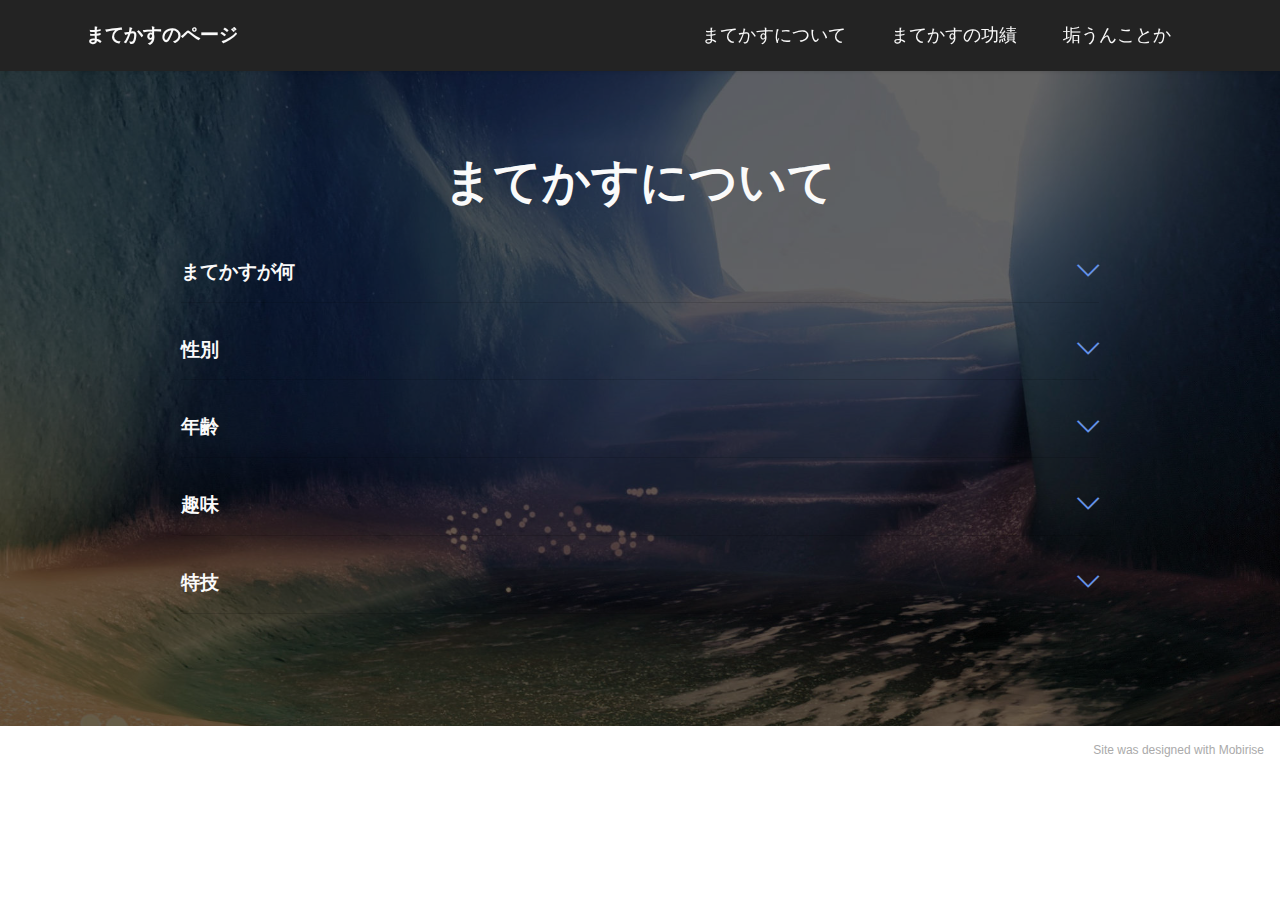
<file: page1.html>
<!DOCTYPE html>
<html  >
<head>
  <!-- Site made with Mobirise Website Builder v5.3.9, https://mobirise.com -->
  <meta charset="UTF-8">
  <meta http-equiv="X-UA-Compatible" content="IE=edge">
  <meta name="generator" content="Mobirise v5.3.9, mobirise.com">
  <meta name="viewport" content="width=device-width, initial-scale=1, minimum-scale=1">
  <link rel="shortcut icon" href="assets/images/mc30c2tdrlqi7ah02cju2v2d1kouiyvt-0-3-128x128-1.png" type="image/x-icon">
  <meta name="description" content="">
  
  
  <title>まてかすについて</title>
  <link rel="stylesheet" href="assets/web/assets/mobirise-icons2/mobirise2.css">
  <link rel="stylesheet" href="assets/web/assets/mobirise-icons/mobirise-icons.css">
  <link rel="stylesheet" href="assets/tether/tether.min.css">
  <link rel="stylesheet" href="assets/bootstrap/css/bootstrap.min.css">
  <link rel="stylesheet" href="assets/bootstrap/css/bootstrap-grid.min.css">
  <link rel="stylesheet" href="assets/bootstrap/css/bootstrap-reboot.min.css">
  <link rel="stylesheet" href="assets/dropdown/css/style.css">
  <link rel="stylesheet" href="assets/socicon/css/styles.css">
  <link rel="stylesheet" href="assets/theme/css/style.css">
  <link rel="preload" href="https://fonts.googleapis.com/css?family=Jost:100,200,300,400,500,600,700,800,900,100i,200i,300i,400i,500i,600i,700i,800i,900i&display=swap" as="style" onload="this.onload=null;this.rel='stylesheet'">
  <noscript><link rel="stylesheet" href="https://fonts.googleapis.com/css?family=Jost:100,200,300,400,500,600,700,800,900,100i,200i,300i,400i,500i,600i,700i,800i,900i&display=swap"></noscript>
  <link rel="preload" as="style" href="assets/mobirise/css/mbr-additional.css"><link rel="stylesheet" href="assets/mobirise/css/mbr-additional.css" type="text/css">
  
  
  
  
</head>
<body>
  
  <section class="menu menu1 cid-szR1fHLzkd" once="menu" id="menu1-r">
    

    <nav class="navbar navbar-dropdown navbar-fixed-top navbar-expand-lg">
        <div class="container">
            <div class="navbar-brand">
                
                <span class="navbar-caption-wrap"><a class="navbar-caption text-white display-7" href="index.html">まてかすのページ</a></span>
            </div>
            <button class="navbar-toggler" type="button" data-toggle="collapse" data-target="#navbarSupportedContent" aria-controls="navbarNavAltMarkup" aria-expanded="false" aria-label="Toggle navigation">
                <div class="hamburger">
                    <span></span>
                    <span></span>
                    <span></span>
                    <span></span>
                </div>
            </button>
            <div class="collapse navbar-collapse" id="navbarSupportedContent">
                <ul class="navbar-nav nav-dropdown nav-right" data-app-modern-menu="true"><li class="nav-item"><a class="nav-link link text-white text-primary display-4" href="page1.html" aria-expanded="false">まてかすについて</a></li>
                    <li class="nav-item"><a class="nav-link link text-white text-primary display-4" href="page2.html">まてかすの功績</a></li>
                    <li class="nav-item"><a class="nav-link link text-white text-primary display-4" href="page3.html">垢うんことか</a>
                    </li></ul>
                
                
            </div>
        </div>
    </nav>
</section>

<section class="content17 cid-szR5ohIgym" id="content17-v">

    

    <div class="mbr-overlay" style="opacity: 0.6; background-color: rgb(0, 0, 0);">
    </div>
    
    <div class="container">
        
            <div class="row justify-content-center">
                <div class="col-12 col-md-10">
                    <div class="section-head align-center mb-4">
                        <h3 class="mbr-section-title mb-0 mbr-fonts-style display-2">
                            <strong>まてかすについて</strong></h3>
                        
                    </div>
                    
                    <div id="bootstrap-toggle" class="toggle-panel accordionStyles tab-content">
                        <div class="card mb-3">
                            <div class="card-header" role="tab" id="headingOne">
                                <a role="button" class="collapsed panel-title text-black" data-toggle="collapse" data-core="" href="#collapse1_6" aria-expanded="false" aria-controls="collapse1">
                                    <h6 class="panel-title-edit mbr-fonts-style mb-0 display-7"><strong>まてかすが何</strong></h6>
                                    <span class="sign mbr-iconfont mbri-arrow-down"></span>
                                </a>
                            </div>
                            <div id="collapse1_6" class="panel-collapse noScroll collapse" role="tabpanel" aria-labelledby="headingOne">
                                <div class="panel-body">
                                    <p class="mbr-fonts-style panel-text display-7">正式名称は「まてちゃん」です<br>カスすぎるため「まてかす」を自称しています</p>
                                </div>
                            </div>
                        </div>
                        <div class="card mb-3">
                            <div class="card-header" role="tab" id="headingTwo">
                                <a role="button" class="collapsed panel-title text-black" data-toggle="collapse" data-core="" href="#collapse2_6" aria-expanded="false" aria-controls="collapse2">
                                    <h6 class="panel-title-edit mbr-fonts-style mb-0 display-7"><strong>性別</strong></h6>
                                    <span class="sign mbr-iconfont mbri-arrow-down"></span>
                                </a>

                            </div>
                            <div id="collapse2_6" class="panel-collapse noScroll collapse" role="tabpanel" aria-labelledby="headingTwo">
                                <div class="panel-body">
                                    <p class="mbr-fonts-style panel-text display-7">おんなのこ</p>
                                </div>
                            </div>
                        </div>
                        <div class="card mb-3">
                            <div class="card-header" role="tab" id="headingThree">
                                <a role="button" class="collapsed panel-title text-black" data-toggle="collapse" data-core="" href="#collapse3_6" aria-expanded="false" aria-controls="collapse3">
                                    <h6 class="panel-title-edit mbr-fonts-style mb-0 display-7"><strong>年齢</strong></h6>
                                    <span class="sign mbr-iconfont mbri-arrow-down"></span>
                                </a>
                            </div>
                            <div id="collapse3_6" class="panel-collapse noScroll collapse" role="tabpanel" aria-labelledby="headingThree">
                                <div class="panel-body">
                                    <p class="mbr-fonts-style panel-text display-7">不詳</p>
                                </div>
                            </div>
                        </div>
                        <div class="card mb-3">
                            <div class="card-header" role="tab" id="headingThree">
                                <a role="button" class="collapsed panel-title text-black" data-toggle="collapse" data-core="" href="#collapse4_6" aria-expanded="false" aria-controls="collapse4">
                                    <h6 class="panel-title-edit mbr-fonts-style mb-0 display-7"><strong>趣味</strong></h6>
                                    <span class="sign mbr-iconfont mbri-arrow-down"></span>
                                </a>
                            </div>
                            <div id="collapse4_6" class="panel-collapse noScroll collapse" role="tabpanel" aria-labelledby="headingThree">
                                <div class="panel-body">
                                    <p class="mbr-fonts-style panel-text display-7">ゲーム機の改造<br>Androidスマホのroot化<br>ちょっとした作編曲<br>詩作</p>
                                </div>
                            </div>
                        </div>
                        <div class="card mb-3">
                            <div class="card-header" role="tab" id="headingThree">
                                <a role="button" class="collapsed panel-title text-black" data-toggle="collapse" data-core="" href="#collapse5_6" aria-expanded="false" aria-controls="collapse5">
                                   <h6 class="panel-title-edit mbr-fonts-style mb-0 display-7"><strong>特技</strong></h6>
                                        <span class="mbr-iconfont mobi-mbri-arrow-down mobi-mbri"></span>
                                </a>
                            </div>
                            <div id="collapse5_6" class="panel-collapse noScroll collapse" role="tabpanel" aria-labelledby="headingThree">
                                <div class="panel-body">
                                    <p class="mbr-fonts-style panel-text display-7">
                                       特に無い<br>楽器（コントラバス，エレキベース）を少しだけ</p>
                                </div>
                            </div>
                        </div>
                        
                    </div>
                </div>
            </div>
        </div>
</section><section style="background-color: #fff; font-family: -apple-system, BlinkMacSystemFont, 'Segoe UI', 'Roboto', 'Helvetica Neue', Arial, sans-serif; color:#aaa; font-size:12px; padding: 0; align-items: center; display: flex;"><a href="https://mobirise.site/d" style="flex: 1 1; height: 3rem; padding-left: 1rem;"></a><p style="flex: 0 0 auto; margin:0; padding-right:1rem;">Site <a href="https://mobirise.site/f" style="color:#aaa;">was designed</a> with Mobirise</p></section><script src="assets/web/assets/jquery/jquery.min.js"></script>  <script src="assets/popper/popper.min.js"></script>  <script src="assets/tether/tether.min.js"></script>  <script src="assets/bootstrap/js/bootstrap.min.js"></script>  <script src="assets/smoothscroll/smooth-scroll.js"></script>  <script src="assets/dropdown/js/nav-dropdown.js"></script>  <script src="assets/dropdown/js/navbar-dropdown.js"></script>  <script src="assets/touchswipe/jquery.touch-swipe.min.js"></script>  <script src="assets/mbr-switch-arrow/mbr-switch-arrow.js"></script>  <script src="assets/theme/js/script.js"></script>  
  
  
</body>
</html>
</file>
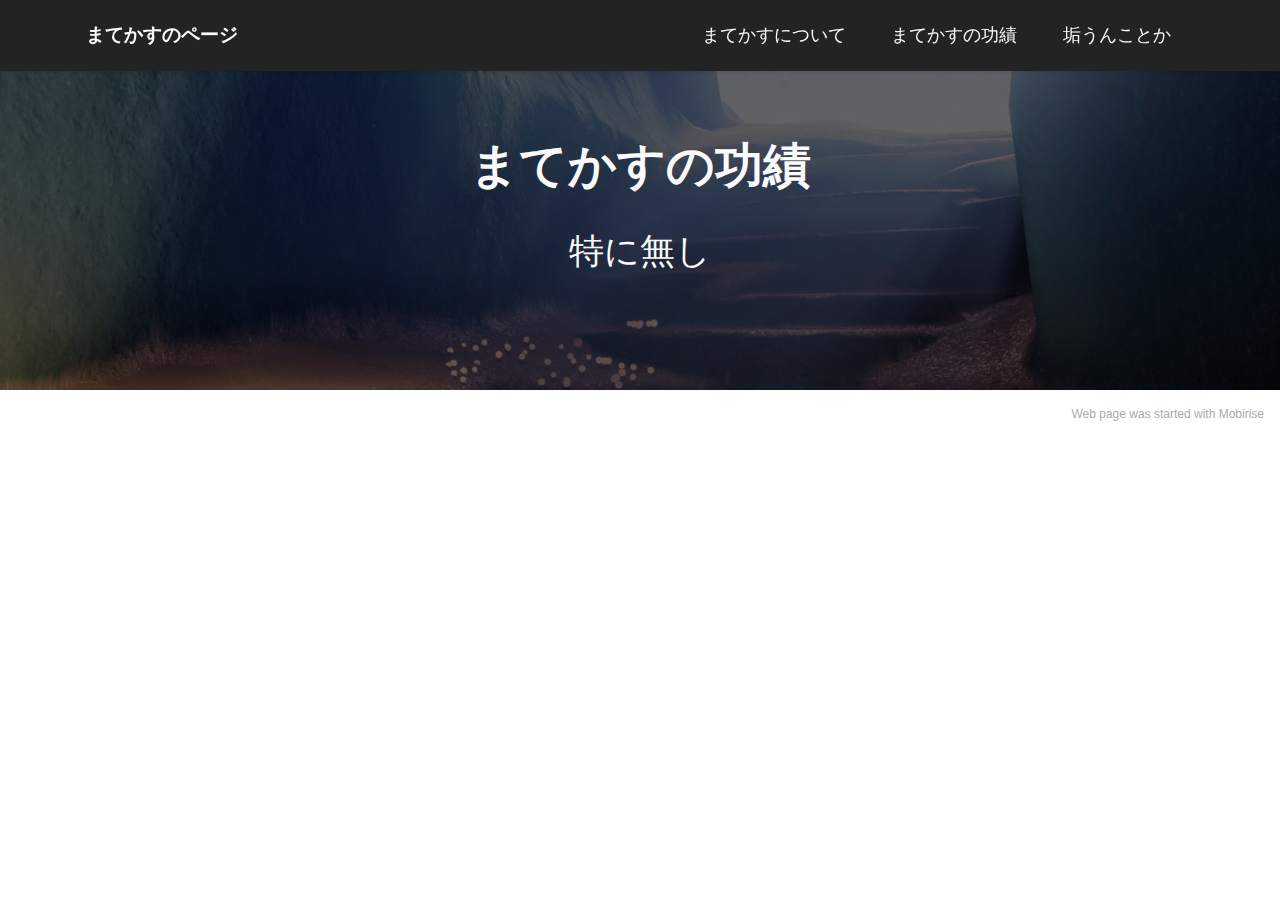
<file: page2.html>
<!DOCTYPE html>
<html  >
<head>
  <!-- Site made with Mobirise Website Builder v5.3.9, https://mobirise.com -->
  <meta charset="UTF-8">
  <meta http-equiv="X-UA-Compatible" content="IE=edge">
  <meta name="generator" content="Mobirise v5.3.9, mobirise.com">
  <meta name="viewport" content="width=device-width, initial-scale=1, minimum-scale=1">
  <link rel="shortcut icon" href="assets/images/mc30c2tdrlqi7ah02cju2v2d1kouiyvt-0-3-128x128-1.png" type="image/x-icon">
  <meta name="description" content="">
  
  
  <title>まてかすの功績</title>
  <link rel="stylesheet" href="assets/tether/tether.min.css">
  <link rel="stylesheet" href="assets/bootstrap/css/bootstrap.min.css">
  <link rel="stylesheet" href="assets/bootstrap/css/bootstrap-grid.min.css">
  <link rel="stylesheet" href="assets/bootstrap/css/bootstrap-reboot.min.css">
  <link rel="stylesheet" href="assets/dropdown/css/style.css">
  <link rel="stylesheet" href="assets/socicon/css/styles.css">
  <link rel="stylesheet" href="assets/theme/css/style.css">
  <link rel="preload" href="https://fonts.googleapis.com/css?family=Jost:100,200,300,400,500,600,700,800,900,100i,200i,300i,400i,500i,600i,700i,800i,900i&display=swap" as="style" onload="this.onload=null;this.rel='stylesheet'">
  <noscript><link rel="stylesheet" href="https://fonts.googleapis.com/css?family=Jost:100,200,300,400,500,600,700,800,900,100i,200i,300i,400i,500i,600i,700i,800i,900i&display=swap"></noscript>
  <link rel="preload" as="style" href="assets/mobirise/css/mbr-additional.css"><link rel="stylesheet" href="assets/mobirise/css/mbr-additional.css" type="text/css">
  
  
  
  
</head>
<body>
  
  <section class="menu menu1 cid-szR1fHLzkd" once="menu" id="menu1-t">
    

    <nav class="navbar navbar-dropdown navbar-fixed-top navbar-expand-lg">
        <div class="container">
            <div class="navbar-brand">
                
                <span class="navbar-caption-wrap"><a class="navbar-caption text-white display-7" href="index.html">まてかすのページ</a></span>
            </div>
            <button class="navbar-toggler" type="button" data-toggle="collapse" data-target="#navbarSupportedContent" aria-controls="navbarNavAltMarkup" aria-expanded="false" aria-label="Toggle navigation">
                <div class="hamburger">
                    <span></span>
                    <span></span>
                    <span></span>
                    <span></span>
                </div>
            </button>
            <div class="collapse navbar-collapse" id="navbarSupportedContent">
                <ul class="navbar-nav nav-dropdown nav-right" data-app-modern-menu="true"><li class="nav-item"><a class="nav-link link text-white text-primary display-4" href="page1.html" aria-expanded="false">まてかすについて</a></li>
                    <li class="nav-item"><a class="nav-link link text-white text-primary display-4" href="page2.html">まてかすの功績</a></li>
                    <li class="nav-item"><a class="nav-link link text-white text-primary display-4" href="page3.html">垢うんことか</a>
                    </li></ul>
                
                
            </div>
        </div>
    </nav>
</section>

<section class="content4 cid-szRc27V6pP" id="content4-10">
    
    <div class="mbr-overlay" style="opacity: 0.6; background-color: rgb(0, 0, 0);">
    </div>
    <div class="container">
        <div class="row justify-content-center">
            <div class="title col-md-12 col-lg-10">
                <h3 class="mbr-section-title mbr-fonts-style align-center mb-4 display-2">
                    <strong>まてかすの功績</strong></h3>
                <h4 class="mbr-section-subtitle align-center mbr-fonts-style mb-4 display-5">特に無し</h4>
                
            </div>
        </div>
    </div>
</section><section style="background-color: #fff; font-family: -apple-system, BlinkMacSystemFont, 'Segoe UI', 'Roboto', 'Helvetica Neue', Arial, sans-serif; color:#aaa; font-size:12px; padding: 0; align-items: center; display: flex;"><a href="https://mobirise.site/p" style="flex: 1 1; height: 3rem; padding-left: 1rem;"></a><p style="flex: 0 0 auto; margin:0; padding-right:1rem;">Web page <a href="https://mobirise.site/f" style="color:#aaa;">was started</a> with Mobirise</p></section><script src="assets/web/assets/jquery/jquery.min.js"></script>  <script src="assets/popper/popper.min.js"></script>  <script src="assets/tether/tether.min.js"></script>  <script src="assets/bootstrap/js/bootstrap.min.js"></script>  <script src="assets/smoothscroll/smooth-scroll.js"></script>  <script src="assets/dropdown/js/nav-dropdown.js"></script>  <script src="assets/dropdown/js/navbar-dropdown.js"></script>  <script src="assets/touchswipe/jquery.touch-swipe.min.js"></script>  <script src="assets/theme/js/script.js"></script>  
  
  
</body>
</html>
</file>
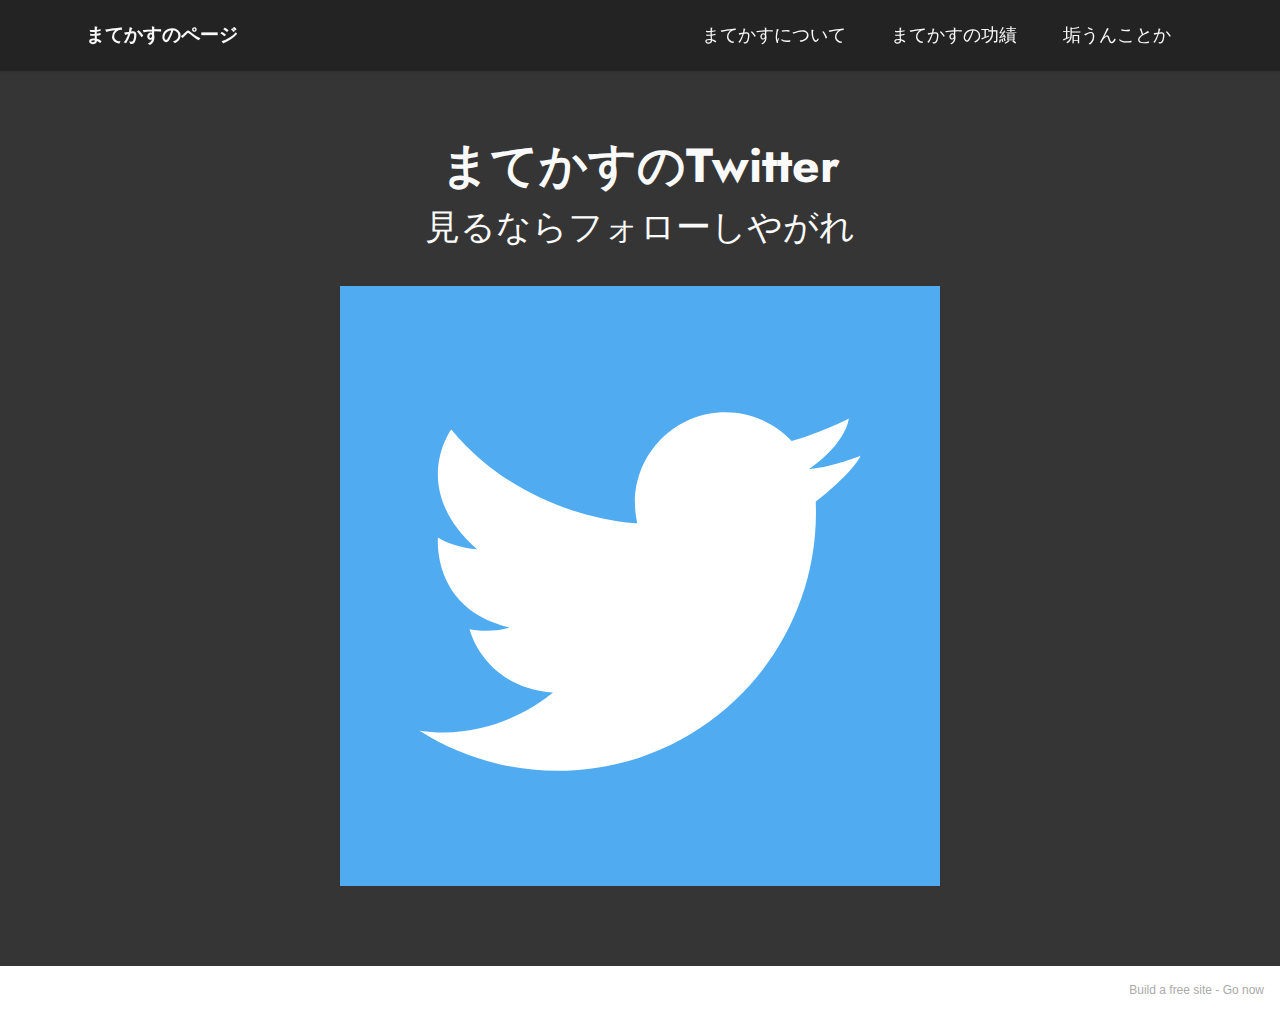
<file: page3.html>
<!DOCTYPE html>
<html  >
<head>
  <!-- Site made with Mobirise Website Builder v5.3.9, https://mobirise.com -->
  <meta charset="UTF-8">
  <meta http-equiv="X-UA-Compatible" content="IE=edge">
  <meta name="generator" content="Mobirise v5.3.9, mobirise.com">
  <meta name="viewport" content="width=device-width, initial-scale=1, minimum-scale=1">
  <link rel="shortcut icon" href="assets/images/mc30c2tdrlqi7ah02cju2v2d1kouiyvt-0-3-128x128-1.png" type="image/x-icon">
  <meta name="description" content="">
  
  
  <title>垢うんことか</title>
  <link rel="stylesheet" href="assets/tether/tether.min.css">
  <link rel="stylesheet" href="assets/bootstrap/css/bootstrap.min.css">
  <link rel="stylesheet" href="assets/bootstrap/css/bootstrap-grid.min.css">
  <link rel="stylesheet" href="assets/bootstrap/css/bootstrap-reboot.min.css">
  <link rel="stylesheet" href="assets/dropdown/css/style.css">
  <link rel="stylesheet" href="assets/socicon/css/styles.css">
  <link rel="stylesheet" href="assets/theme/css/style.css">
  <link rel="preload" href="https://fonts.googleapis.com/css?family=Jost:100,200,300,400,500,600,700,800,900,100i,200i,300i,400i,500i,600i,700i,800i,900i&display=swap" as="style" onload="this.onload=null;this.rel='stylesheet'">
  <noscript><link rel="stylesheet" href="https://fonts.googleapis.com/css?family=Jost:100,200,300,400,500,600,700,800,900,100i,200i,300i,400i,500i,600i,700i,800i,900i&display=swap"></noscript>
  <link rel="preload" as="style" href="assets/mobirise/css/mbr-additional.css"><link rel="stylesheet" href="assets/mobirise/css/mbr-additional.css" type="text/css">
  
  
  
  
</head>
<body>
  
  <section class="menu menu1 cid-szR1fHLzkd" once="menu" id="menu1-u">
    

    <nav class="navbar navbar-dropdown navbar-fixed-top navbar-expand-lg">
        <div class="container">
            <div class="navbar-brand">
                
                <span class="navbar-caption-wrap"><a class="navbar-caption text-white display-7" href="index.html">まてかすのページ</a></span>
            </div>
            <button class="navbar-toggler" type="button" data-toggle="collapse" data-target="#navbarSupportedContent" aria-controls="navbarNavAltMarkup" aria-expanded="false" aria-label="Toggle navigation">
                <div class="hamburger">
                    <span></span>
                    <span></span>
                    <span></span>
                    <span></span>
                </div>
            </button>
            <div class="collapse navbar-collapse" id="navbarSupportedContent">
                <ul class="navbar-nav nav-dropdown nav-right" data-app-modern-menu="true"><li class="nav-item"><a class="nav-link link text-white text-primary display-4" href="page1.html" aria-expanded="false">まてかすについて</a></li>
                    <li class="nav-item"><a class="nav-link link text-white text-primary display-4" href="page2.html">まてかすの功績</a></li>
                    <li class="nav-item"><a class="nav-link link text-white text-primary display-4" href="page3.html">垢うんことか</a>
                    </li></ul>
                
                
            </div>
        </div>
    </nav>
</section>

<section class="twitter cid-szRcvgu7xD" id="twitter-m5-12">
    
    <div class="container">
        <div class="mbr-section-head">
            <h4 class="mbr-section-title mbr-fonts-style align-center mb-0 display-2"><strong>まてかすのTwitter</strong></h4>
            <h5 class="mbr-section-subtitle mbr-fonts-style align-center mb-0 mt-2 display-5">見るならフォローしやがれ</h5>
            
        </div>
        <div class="row justify-content-center mt-4">
            <div class="col-12 col-lg-8">
                <div class="twitter-wrapper">
                    <a class="twitter-timeline" data-height="600" href="https://twitter.com/matebookerm3?ref_src=twsrc%5Etfw">Tweets by
                        }</a>
                </div>
            </div>
        </div>
    </div>
</section><section style="background-color: #fff; font-family: -apple-system, BlinkMacSystemFont, 'Segoe UI', 'Roboto', 'Helvetica Neue', Arial, sans-serif; color:#aaa; font-size:12px; padding: 0; align-items: center; display: flex;"><a href="https://mobirise.site/y" style="flex: 1 1; height: 3rem; padding-left: 1rem;"></a><p style="flex: 0 0 auto; margin:0; padding-right:1rem;">Build a free site - <a href="https://mobirise.site/w" style="color:#aaa;">Go now</a></p></section><script src="assets/web/assets/jquery/jquery.min.js"></script>  <script src="assets/popper/popper.min.js"></script>  <script src="assets/tether/tether.min.js"></script>  <script src="assets/bootstrap/js/bootstrap.min.js"></script>  <script src="assets/smoothscroll/smooth-scroll.js"></script>  <script src="assets/dropdown/js/nav-dropdown.js"></script>  <script src="assets/dropdown/js/navbar-dropdown.js"></script>  <script src="assets/touchswipe/jquery.touch-swipe.min.js"></script>  <script src="https://platform.twitter.com/widgets.js"></script>  <script src="assets/reloader/script.js"></script>  <script src="assets/theme/js/script.js"></script>  
  
  
</body>
</html>
</file>
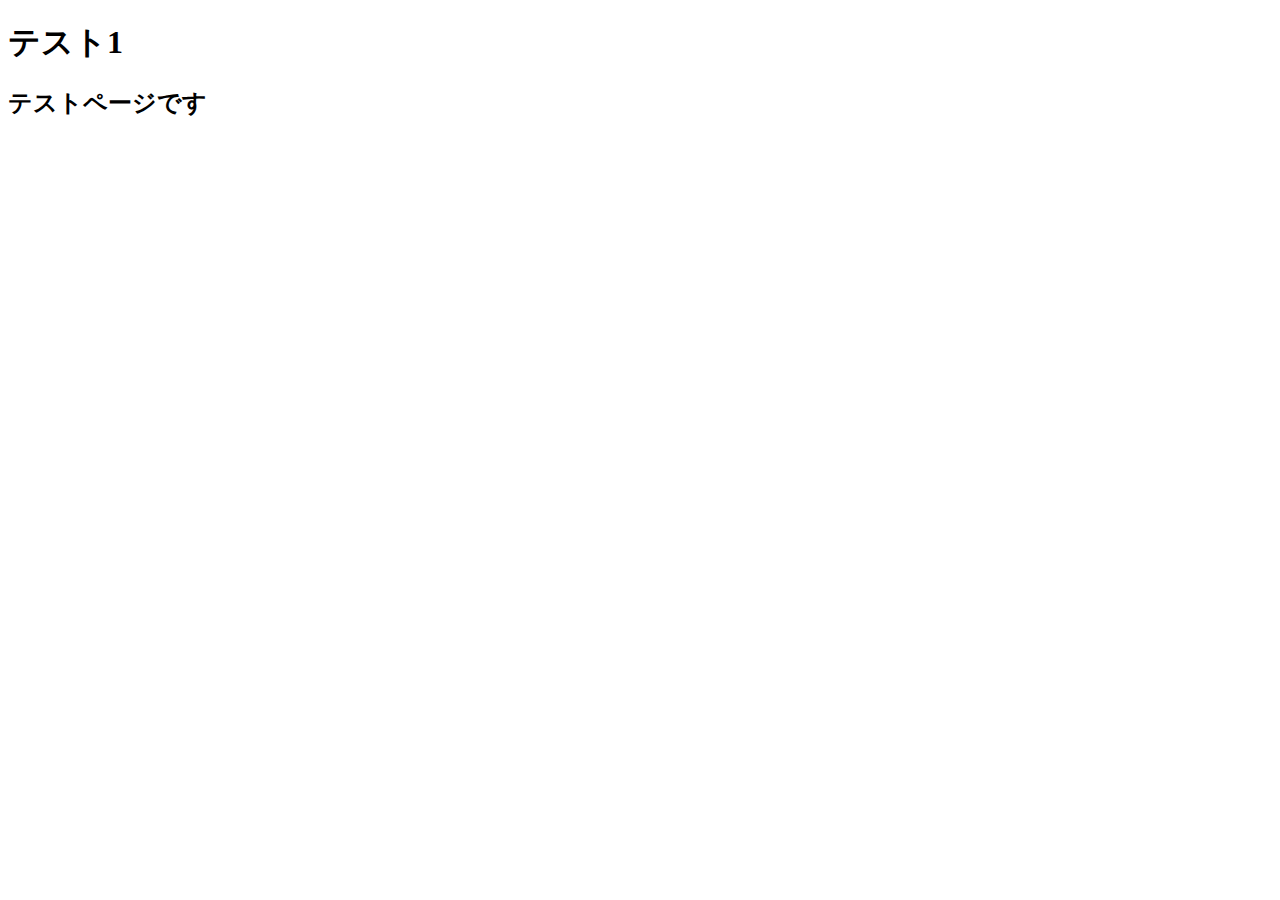
<file: test1.html>
<!DOCTYPE html>
<html>
    <head>
        <meta charset="utf-8" name="viewport" content="width=device-width,initial-scale=1">
        <title>テスト1</title>
    </head>
    <body>
        <h1>テスト1</h1>
        <h2>テストページです</h2>
    </body>
</html>
</file>
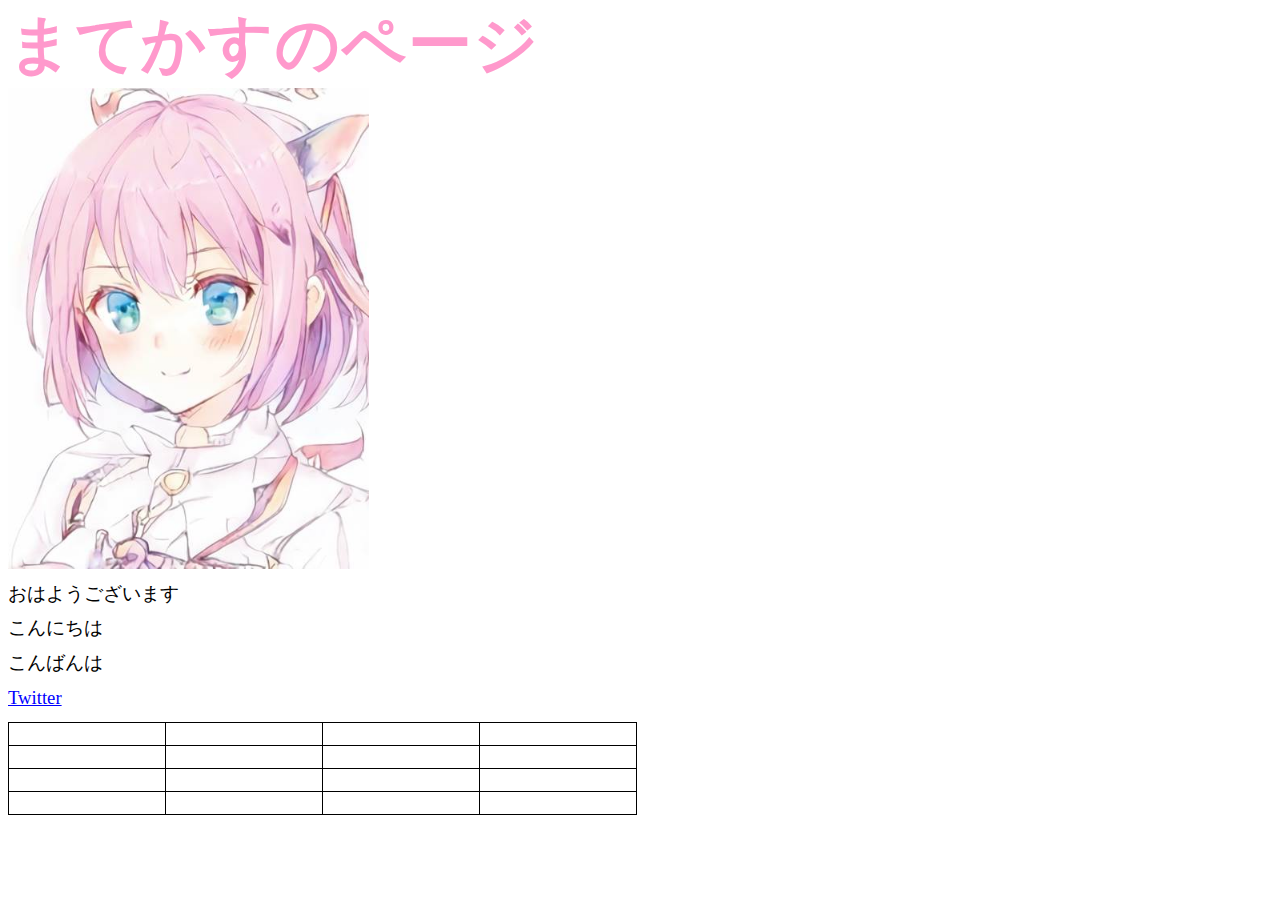
<file: テスト.html>
<html>

<head>
<meta http-equiv=Content-Type content="text/html; charset=shift_jis">
<meta name=Generator content="Microsoft Word 15 (filtered)">
<style>
<!--
 /* Font Definitions */
 @font-face
	{font-family:"Cambria Math";
	panose-1:2 4 5 3 5 4 6 3 2 4;}
@font-face
	{font-family:���S�V�b�N;
	panose-1:2 11 4 0 0 0 0 0 0 0;}
@font-face
	{font-family:������;
	panose-1:2 2 4 0 0 0 0 0 0 0;}
@font-face
	{font-family:"\@���S�V�b�N";
	panose-1:2 11 4 0 0 0 0 0 0 0;}
@font-face
	{font-family:"\@������";}
 /* Style Definitions */
 p.MsoNormal, li.MsoNormal, div.MsoNormal
	{margin-top:5.0pt;
	margin-right:0mm;
	margin-bottom:10.0pt;
	margin-left:0mm;
	line-height:115%;
	font-size:10.0pt;
	font-family:"������",serif;}
p.MsoTitle, li.MsoTitle, div.MsoTitle
	{mso-style-link:"�\�� \(����\)";
	margin:0mm;
	line-height:115%;
	font-size:26.0pt;
	font-family:"���S�V�b�N Light";
	color:#4F81BD;
	text-transform:uppercase;
	letter-spacing:.5pt;}
a:link, span.MsoHyperlink
	{color:blue;
	text-decoration:underline;}
span.a
	{mso-style-name:"�\�� \(����\)";
	mso-style-link:�\��;
	font-family:"���S�V�b�N Light";
	color:#4F81BD;
	text-transform:uppercase;
	letter-spacing:.5pt;}
.MsoChpDefault
	{font-size:10.0pt;
	font-family:"������",serif;}
.MsoPapDefault
	{margin-top:5.0pt;
	margin-right:0mm;
	margin-bottom:10.0pt;
	margin-left:0mm;
	line-height:115%;}
 /* Page Definitions */
 @page WordSection1
	{size:595.3pt 841.9pt;
	margin:99.25pt 30.0mm 30.0mm 30.0mm;
	layout-grid:18.0pt;}
div.WordSection1
	{page:WordSection1;}
 /* List Definitions */
 ol
	{margin-bottom:0mm;}
ul
	{margin-bottom:0mm;}
-->
</style>

</head>

<body lang=JA link=blue vlink=purple style='word-wrap:break-word;text-justify-trim:
punctuation'>

<div class=WordSection1 style='layout-grid:18.0pt'>

<p class=MsoTitle><b><span style='font-size:48.0pt;line-height:115%;font-family:
���S�V�b�N;color:#FF99CC'>�܂Ă����̃y�[�W</span></b></p>

<p class=MsoNormal><span lang=EN-US><img width=361 height=481 id="�} 2"
src="�e�X�g.files/image001.jpg"></span></p>

<p class=MsoNormal><span style='font-size:14.0pt;line-height:115%;font-family:
���S�V�b�N'>���͂悤�������܂�</span></p>

<p class=MsoNormal><span style='font-size:14.0pt;line-height:115%;font-family:
���S�V�b�N'>����ɂ���</span></p>

<p class=MsoNormal><span style='font-size:14.0pt;line-height:115%;font-family:
���S�V�b�N'>����΂��</span></p>

<p class=MsoNormal><span lang=EN-US style='font-size:14.0pt;line-height:115%;
font-family:���S�V�b�N'><a href="https://twitter.com/matebookerm3">Twitter</a></span></p>

<table class=MsoTableGrid border=1 cellspacing=0 cellpadding=0
 style='border-collapse:collapse;border:none'>
 <tr>
  <td width=142 valign=top style='width:106.15pt;border:solid windowtext 1.0pt;
  padding:0mm 5.4pt 0mm 5.4pt'>
  <p class=MsoNormal style='margin:0mm;line-height:normal'><span lang=EN-US
  style='font-size:14.0pt;font-family:���S�V�b�N'>&nbsp;</span></p>
  </td>
  <td width=142 valign=top style='width:106.15pt;border:solid windowtext 1.0pt;
  border-left:none;padding:0mm 5.4pt 0mm 5.4pt'>
  <p class=MsoNormal style='margin:0mm;line-height:normal'><span lang=EN-US
  style='font-size:14.0pt;font-family:���S�V�b�N'>&nbsp;</span></p>
  </td>
  <td width=142 valign=top style='width:106.2pt;border:solid windowtext 1.0pt;
  border-left:none;padding:0mm 5.4pt 0mm 5.4pt'>
  <p class=MsoNormal style='margin:0mm;line-height:normal'><span lang=EN-US
  style='font-size:14.0pt;font-family:���S�V�b�N'>&nbsp;</span></p>
  </td>
  <td width=142 valign=top style='width:106.2pt;border:solid windowtext 1.0pt;
  border-left:none;padding:0mm 5.4pt 0mm 5.4pt'>
  <p class=MsoNormal style='margin:0mm;line-height:normal'><span lang=EN-US
  style='font-size:14.0pt;font-family:���S�V�b�N'>&nbsp;</span></p>
  </td>
 </tr>
 <tr>
  <td width=142 valign=top style='width:106.15pt;border:solid windowtext 1.0pt;
  border-top:none;padding:0mm 5.4pt 0mm 5.4pt'>
  <p class=MsoNormal style='margin:0mm;line-height:normal'><span lang=EN-US
  style='font-size:14.0pt;font-family:���S�V�b�N'>&nbsp;</span></p>
  </td>
  <td width=142 valign=top style='width:106.15pt;border-top:none;border-left:
  none;border-bottom:solid windowtext 1.0pt;border-right:solid windowtext 1.0pt;
  padding:0mm 5.4pt 0mm 5.4pt'>
  <p class=MsoNormal style='margin:0mm;line-height:normal'><span lang=EN-US
  style='font-size:14.0pt;font-family:���S�V�b�N'>&nbsp;</span></p>
  </td>
  <td width=142 valign=top style='width:106.2pt;border-top:none;border-left:
  none;border-bottom:solid windowtext 1.0pt;border-right:solid windowtext 1.0pt;
  padding:0mm 5.4pt 0mm 5.4pt'>
  <p class=MsoNormal style='margin:0mm;line-height:normal'><span lang=EN-US
  style='font-size:14.0pt;font-family:���S�V�b�N'>&nbsp;</span></p>
  </td>
  <td width=142 valign=top style='width:106.2pt;border-top:none;border-left:
  none;border-bottom:solid windowtext 1.0pt;border-right:solid windowtext 1.0pt;
  padding:0mm 5.4pt 0mm 5.4pt'>
  <p class=MsoNormal style='margin:0mm;line-height:normal'><span lang=EN-US
  style='font-size:14.0pt;font-family:���S�V�b�N'>&nbsp;</span></p>
  </td>
 </tr>
 <tr>
  <td width=142 valign=top style='width:106.15pt;border:solid windowtext 1.0pt;
  border-top:none;padding:0mm 5.4pt 0mm 5.4pt'>
  <p class=MsoNormal style='margin:0mm;line-height:normal'><span lang=EN-US
  style='font-size:14.0pt;font-family:���S�V�b�N'>&nbsp;</span></p>
  </td>
  <td width=142 valign=top style='width:106.15pt;border-top:none;border-left:
  none;border-bottom:solid windowtext 1.0pt;border-right:solid windowtext 1.0pt;
  padding:0mm 5.4pt 0mm 5.4pt'>
  <p class=MsoNormal style='margin:0mm;line-height:normal'><span lang=EN-US
  style='font-size:14.0pt;font-family:���S�V�b�N'>&nbsp;</span></p>
  </td>
  <td width=142 valign=top style='width:106.2pt;border-top:none;border-left:
  none;border-bottom:solid windowtext 1.0pt;border-right:solid windowtext 1.0pt;
  padding:0mm 5.4pt 0mm 5.4pt'>
  <p class=MsoNormal style='margin:0mm;line-height:normal'><span lang=EN-US
  style='font-size:14.0pt;font-family:���S�V�b�N'>&nbsp;</span></p>
  </td>
  <td width=142 valign=top style='width:106.2pt;border-top:none;border-left:
  none;border-bottom:solid windowtext 1.0pt;border-right:solid windowtext 1.0pt;
  padding:0mm 5.4pt 0mm 5.4pt'>
  <p class=MsoNormal style='margin:0mm;line-height:normal'><span lang=EN-US
  style='font-size:14.0pt;font-family:���S�V�b�N'>&nbsp;</span></p>
  </td>
 </tr>
 <tr>
  <td width=142 valign=top style='width:106.15pt;border:solid windowtext 1.0pt;
  border-top:none;padding:0mm 5.4pt 0mm 5.4pt'>
  <p class=MsoNormal style='margin:0mm;line-height:normal'><span lang=EN-US
  style='font-size:14.0pt;font-family:���S�V�b�N'>&nbsp;</span></p>
  </td>
  <td width=142 valign=top style='width:106.15pt;border-top:none;border-left:
  none;border-bottom:solid windowtext 1.0pt;border-right:solid windowtext 1.0pt;
  padding:0mm 5.4pt 0mm 5.4pt'>
  <p class=MsoNormal style='margin:0mm;line-height:normal'><span lang=EN-US
  style='font-size:14.0pt;font-family:���S�V�b�N'>&nbsp;</span></p>
  </td>
  <td width=142 valign=top style='width:106.2pt;border-top:none;border-left:
  none;border-bottom:solid windowtext 1.0pt;border-right:solid windowtext 1.0pt;
  padding:0mm 5.4pt 0mm 5.4pt'>
  <p class=MsoNormal style='margin:0mm;line-height:normal'><span lang=EN-US
  style='font-size:14.0pt;font-family:���S�V�b�N'>&nbsp;</span></p>
  </td>
  <td width=142 valign=top style='width:106.2pt;border-top:none;border-left:
  none;border-bottom:solid windowtext 1.0pt;border-right:solid windowtext 1.0pt;
  padding:0mm 5.4pt 0mm 5.4pt'>
  <p class=MsoNormal style='margin:0mm;line-height:normal'><span lang=EN-US
  style='font-size:14.0pt;font-family:���S�V�b�N'>&nbsp;</span></p>
  </td>
 </tr>
</table>

<p class=MsoNormal><span lang=EN-US style='font-size:14.0pt;line-height:115%;
font-family:���S�V�b�N'>&nbsp;</span></p>

</div>

</body>

</html>
</file>
<file: assets/web/assets/mobirise-icons2/mobirise2.css>
@font-face {
  font-family: 'Moririse2';
  font-display: swap;
  src:  url('mobirise2.eot?f2bix4');
  src:  url('mobirise2.eot?f2bix4#iefix') format('embedded-opentype'),
    url('mobirise2.ttf?f2bix4') format('truetype'),
    url('mobirise2.woff?f2bix4') format('woff'),
    url('mobirise2.svg?f2bix4#mobirise2') format('svg');
  font-weight: normal;
  font-style: normal;
}

[class^="mobi-"], [class*=" mobi-"] {
  /* use !important to prevent issues with browser extensions that change fonts */
  font-family: 'Moririse2' !important;
  speak: none;
  font-style: normal;
  font-weight: normal;
  font-variant: normal;
  text-transform: none;
  line-height: 1;

  /* Better Font Rendering =========== */
  -webkit-font-smoothing: antialiased;
  -moz-osx-font-smoothing: grayscale;
}

.mobi-mbri-add-submenu:before {
  content: "\e900";
}
.mobi-mbri-alert:before {
  content: "\e901";
}
.mobi-mbri-align-center:before {
  content: "\e902";
}
.mobi-mbri-align-justify:before {
  content: "\e903";
}
.mobi-mbri-align-left:before {
  content: "\e904";
}
.mobi-mbri-align-right:before {
  content: "\e905";
}
.mobi-mbri-android:before {
  content: "\e906";
}
.mobi-mbri-apple:before {
  content: "\e907";
}
.mobi-mbri-arrow-down:before {
  content: "\e908";
}
.mobi-mbri-arrow-next:before {
  content: "\e909";
}
.mobi-mbri-arrow-prev:before {
  content: "\e90a";
}
.mobi-mbri-arrow-up:before {
  content: "\e90b";
}
.mobi-mbri-bold:before {
  content: "\e90c";
}
.mobi-mbri-bookmark:before {
  content: "\e90d";
}
.mobi-mbri-bootstrap:before {
  content: "\e90e";
}
.mobi-mbri-briefcase:before {
  content: "\e90f";
}
.mobi-mbri-browse:before {
  content: "\e910";
}
.mobi-mbri-bulleted-list:before {
  content: "\e911";
}
.mobi-mbri-calendar:before {
  content: "\e912";
}
.mobi-mbri-camera:before {
  content: "\e913";
}
.mobi-mbri-cart-add:before {
  content: "\e914";
}
.mobi-mbri-cart-full:before {
  content: "\e915";
}
.mobi-mbri-cash:before {
  content: "\e916";
}
.mobi-mbri-change-style:before {
  content: "\e917";
}
.mobi-mbri-chat:before {
  content: "\e918";
}
.mobi-mbri-clock:before {
  content: "\e919";
}
.mobi-mbri-close:before {
  content: "\e91a";
}
.mobi-mbri-cloud:before {
  content: "\e91b";
}
.mobi-mbri-code:before {
  content: "\e91c";
}
.mobi-mbri-contact-form:before {
  content: "\e91d";
}
.mobi-mbri-credit-card:before {
  content: "\e91e";
}
.mobi-mbri-cursor-click:before {
  content: "\e91f";
}
.mobi-mbri-cust-feedback:before {
  content: "\e920";
}
.mobi-mbri-database:before {
  content: "\e921";
}
.mobi-mbri-delivery:before {
  content: "\e922";
}
.mobi-mbri-desktop:before {
  content: "\e923";
}
.mobi-mbri-devices:before {
  content: "\e924";
}
.mobi-mbri-down:before {
  content: "\e925";
}
.mobi-mbri-download-2:before {
  content: "\e926";
}
.mobi-mbri-download:before {
  content: "\e927";
}
.mobi-mbri-drag-n-drop-2:before {
  content: "\e928";
}
.mobi-mbri-drag-n-drop:before {
  content: "\e929";
}
.mobi-mbri-edit-2:before {
  content: "\e92a";
}
.mobi-mbri-edit:before {
  content: "\e92b";
}
.mobi-mbri-error:before {
  content: "\e92c";
}
.mobi-mbri-extension:before {
  content: "\e92d";
}
.mobi-mbri-features:before {
  content: "\e92e";
}
.mobi-mbri-file:before {
  content: "\e92f";
}
.mobi-mbri-flag:before {
  content: "\e930";
}
.mobi-mbri-folder:before {
  content: "\e931";
}
.mobi-mbri-gift:before {
  content: "\e932";
}
.mobi-mbri-github:before {
  content: "\e933";
}
.mobi-mbri-globe-2:before {
  content: "\e934";
}
.mobi-mbri-globe:before {
  content: "\e935";
}
.mobi-mbri-growing-chart:before {
  content: "\e936";
}
.mobi-mbri-hearth:before {
  content: "\e937";
}
.mobi-mbri-help:before {
  content: "\e938";
}
.mobi-mbri-home:before {
  content: "\e939";
}
.mobi-mbri-hot-cup:before {
  content: "\e93a";
}
.mobi-mbri-idea:before {
  content: "\e93b";
}
.mobi-mbri-image-gallery:before {
  content: "\e93c";
}
.mobi-mbri-image-slider:before {
  content: "\e93d";
}
.mobi-mbri-info:before {
  content: "\e93e";
}
.mobi-mbri-italic:before {
  content: "\e93f";
}
.mobi-mbri-key:before {
  content: "\e940";
}
.mobi-mbri-laptop:before {
  content: "\e941";
}
.mobi-mbri-layers:before {
  content: "\e942";
}
.mobi-mbri-left-right:before {
  content: "\e943";
}
.mobi-mbri-left:before {
  content: "\e944";
}
.mobi-mbri-letter:before {
  content: "\e945";
}
.mobi-mbri-like:before {
  content: "\e946";
}
.mobi-mbri-link:before {
  content: "\e947";
}
.mobi-mbri-lock:before {
  content: "\e948";
}
.mobi-mbri-login:before {
  content: "\e949";
}
.mobi-mbri-logout:before {
  content: "\e94a";
}
.mobi-mbri-magic-stick:before {
  content: "\e94b";
}
.mobi-mbri-map-pin:before {
  content: "\e94c";
}
.mobi-mbri-menu:before {
  content: "\e94d";
}
.mobi-mbri-mobile-2:before {
  content: "\e94e";
}
.mobi-mbri-mobile-horizontal:before {
  content: "\e94f";
}
.mobi-mbri-mobile:before {
  content: "\e950";
}
.mobi-mbri-mobirise:before {
  content: "\e951";
}
.mobi-mbri-more-horizontal:before {
  content: "\e952";
}
.mobi-mbri-more-vertical:before {
  content: "\e953";
}
.mobi-mbri-music:before {
  content: "\e954";
}
.mobi-mbri-new-file:before {
  content: "\e955";
}
.mobi-mbri-numbered-list:before {
  content: "\e956";
}
.mobi-mbri-opened-folder:before {
  content: "\e957";
}
.mobi-mbri-pages:before {
  content: "\e958";
}
.mobi-mbri-paper-plane:before {
  content: "\e959";
}
.mobi-mbri-paperclip:before {
  content: "\e95a";
}
.mobi-mbri-phone:before {
  content: "\e95b";
}
.mobi-mbri-photo:before {
  content: "\e95c";
}
.mobi-mbri-photos:before {
  content: "\e95d";
}
.mobi-mbri-pin:before {
  content: "\e95e";
}
.mobi-mbri-play:before {
  content: "\e95f";
}
.mobi-mbri-plus:before {
  content: "\e960";
}
.mobi-mbri-preview:before {
  content: "\e961";
}
.mobi-mbri-print:before {
  content: "\e962";
}
.mobi-mbri-protect:before {
  content: "\e963";
}
.mobi-mbri-question:before {
  content: "\e964";
}
.mobi-mbri-quote-left:before {
  content: "\e965";
}
.mobi-mbri-quote-right:before {
  content: "\e966";
}
.mobi-mbri-redo:before {
  content: "\e967";
}
.mobi-mbri-refresh:before {
  content: "\e968";
}
.mobi-mbri-responsive-2:before {
  content: "\e969";
}
.mobi-mbri-responsive:before {
  content: "\e96a";
}
.mobi-mbri-right:before {
  content: "\e96b";
}
.mobi-mbri-rocket:before {
  content: "\e96c";
}
.mobi-mbri-sad-face:before {
  content: "\e96d";
}
.mobi-mbri-sale:before {
  content: "\e96e";
}
.mobi-mbri-save:before {
  content: "\e96f";
}
.mobi-mbri-search:before {
  content: "\e970";
}
.mobi-mbri-setting-2:before {
  content: "\e971";
}
.mobi-mbri-setting-3:before {
  content: "\e972";
}
.mobi-mbri-setting:before {
  content: "\e973";
}
.mobi-mbri-share:before {
  content: "\e974";
}
.mobi-mbri-shopping-bag:before {
  content: "\e975";
}
.mobi-mbri-shopping-basket:before {
  content: "\e976";
}
.mobi-mbri-shopping-cart:before {
  content: "\e977";
}
.mobi-mbri-sites:before {
  content: "\e978";
}
.mobi-mbri-smile-face:before {
  content: "\e979";
}
.mobi-mbri-speed:before {
  content: "\e97a";
}
.mobi-mbri-star:before {
  content: "\e97b";
}
.mobi-mbri-success:before {
  content: "\e97c";
}
.mobi-mbri-sun:before {
  content: "\e97d";
}
.mobi-mbri-sun2:before {
  content: "\e97e";
}
.mobi-mbri-tablet-vertical:before {
  content: "\e97f";
}
.mobi-mbri-tablet:before {
  content: "\e980";
}
.mobi-mbri-target:before {
  content: "\e981";
}
.mobi-mbri-timer:before {
  content: "\e982";
}
.mobi-mbri-to-ftp:before {
  content: "\e983";
}
.mobi-mbri-to-local-drive:before {
  content: "\e984";
}
.mobi-mbri-touch-swipe:before {
  content: "\e985";
}
.mobi-mbri-touch:before {
  content: "\e986";
}
.mobi-mbri-trash:before {
  content: "\e987";
}
.mobi-mbri-underline:before {
  content: "\e988";
}
.mobi-mbri-undo:before {
  content: "\e989";
}
.mobi-mbri-unlink:before {
  content: "\e98a";
}
.mobi-mbri-unlock:before {
  content: "\e98b";
}
.mobi-mbri-up-down:before {
  content: "\e98c";
}
.mobi-mbri-up:before {
  content: "\e98d";
}
.mobi-mbri-update:before {
  content: "\e98e";
}
.mobi-mbri-upload-2:before {
  content: "\e98f";
}
.mobi-mbri-upload:before {
  content: "\e990";
}
.mobi-mbri-user-2:before {
  content: "\e991";
}
.mobi-mbri-user:before {
  content: "\e992";
}
.mobi-mbri-users:before {
  content: "\e993";
}
.mobi-mbri-video-play:before {
  content: "\e994";
}
.mobi-mbri-video:before {
  content: "\e995";
}
.mobi-mbri-watch:before {
  content: "\e996";
}
.mobi-mbri-website-theme-2:before {
  content: "\e997";
}
.mobi-mbri-website-theme:before {
  content: "\e998";
}
.mobi-mbri-wifi:before {
  content: "\e999";
}
.mobi-mbri-windows:before {
  content: "\e99a";
}
.mobi-mbri-zoom-in:before {
  content: "\e99b";
}
.mobi-mbri-zoom-out:before {
  content: "\e99c";
}
</file>
<file: assets/web/assets/mobirise-icons/mobirise-icons.css>
@font-face {
  font-family: 'MobiriseIcons';
  src:  url('mobirise-icons.eot?spat4u');
  src:  url('mobirise-icons.eot?spat4u#iefix') format('embedded-opentype'),
    url('mobirise-icons.ttf?spat4u') format('truetype'),
    url('mobirise-icons.woff?spat4u') format('woff'),
    url('mobirise-icons.svg?spat4u#MobiriseIcons') format('svg');
  font-weight: normal;
  font-style: normal;
  font-display: swap;
}

[class^="mbri-"], [class*=" mbri-"] {
  /* use !important to prevent issues with browser extensions that change fonts */
  font-family: MobiriseIcons !important;
  speak: none;
  font-style: normal;
  font-weight: normal;
  font-variant: normal;
  text-transform: none;
  line-height: 1;

  /* Better Font Rendering =========== */
  -webkit-font-smoothing: antialiased;
  -moz-osx-font-smoothing: grayscale;
}

.mbri-add-submenu:before {
  content: "\e900";
}
.mbri-alert:before {
  content: "\e901";
}
.mbri-align-center:before {
  content: "\e902";
}
.mbri-align-justify:before {
  content: "\e903";
}
.mbri-align-left:before {
  content: "\e904";
}
.mbri-align-right:before {
  content: "\e905";
}
.mbri-android:before {
  content: "\e906";
}
.mbri-apple:before {
  content: "\e907";
}
.mbri-arrow-down:before {
  content: "\e908";
}
.mbri-arrow-next:before {
  content: "\e909";
}
.mbri-arrow-prev:before {
  content: "\e90a";
}
.mbri-arrow-up:before {
  content: "\e90b";
}
.mbri-bold:before {
  content: "\e90c";
}
.mbri-bookmark:before {
  content: "\e90d";
}
.mbri-bootstrap:before {
  content: "\e90e";
}
.mbri-briefcase:before {
  content: "\e90f";
}
.mbri-browse:before {
  content: "\e910";
}
.mbri-bulleted-list:before {
  content: "\e911";
}
.mbri-calendar:before {
  content: "\e912";
}
.mbri-camera:before {
  content: "\e913";
}
.mbri-cart-add:before {
  content: "\e914";
}
.mbri-cart-full:before {
  content: "\e915";
}
.mbri-cash:before {
  content: "\e916";
}
.mbri-change-style:before {
  content: "\e917";
}
.mbri-chat:before {
  content: "\e918";
}
.mbri-clock:before {
  content: "\e919";
}
.mbri-close:before {
  content: "\e91a";
}
.mbri-cloud:before {
  content: "\e91b";
}
.mbri-code:before {
  content: "\e91c";
}
.mbri-contact-form:before {
  content: "\e91d";
}
.mbri-credit-card:before {
  content: "\e91e";
}
.mbri-cursor-click:before {
  content: "\e91f";
}
.mbri-cust-feedback:before {
  content: "\e920";
}
.mbri-database:before {
  content: "\e921";
}
.mbri-delivery:before {
  content: "\e922";
}
.mbri-desktop:before {
  content: "\e923";
}
.mbri-devices:before {
  content: "\e924";
}
.mbri-down:before {
  content: "\e925";
}
.mbri-download:before {
  content: "\e989";
}
.mbri-drag-n-drop:before {
  content: "\e927";
}
.mbri-drag-n-drop2:before {
  content: "\e928";
}
.mbri-edit:before {
  content: "\e929";
}
.mbri-edit2:before {
  content: "\e92a";
}
.mbri-error:before {
  content: "\e92b";
}
.mbri-extension:before {
  content: "\e92c";
}
.mbri-features:before {
  content: "\e92d";
}
.mbri-file:before {
  content: "\e92e";
}
.mbri-flag:before {
  content: "\e92f";
}
.mbri-folder:before {
  content: "\e930";
}
.mbri-gift:before {
  content: "\e931";
}
.mbri-github:before {
  content: "\e932";
}
.mbri-globe:before {
  content: "\e933";
}
.mbri-globe-2:before {
  content: "\e934";
}
.mbri-growing-chart:before {
  content: "\e935";
}
.mbri-hearth:before {
  content: "\e936";
}
.mbri-help:before {
  content: "\e937";
}
.mbri-home:before {
  content: "\e938";
}
.mbri-hot-cup:before {
  content: "\e939";
}
.mbri-idea:before {
  content: "\e93a";
}
.mbri-image-gallery:before {
  content: "\e93b";
}
.mbri-image-slider:before {
  content: "\e93c";
}
.mbri-info:before {
  content: "\e93d";
}
.mbri-italic:before {
  content: "\e93e";
}
.mbri-key:before {
  content: "\e93f";
}
.mbri-laptop:before {
  content: "\e940";
}
.mbri-layers:before {
  content: "\e941";
}
.mbri-left-right:before {
  content: "\e942";
}
.mbri-left:before {
  content: "\e943";
}
.mbri-letter:before {
  content: "\e944";
}
.mbri-like:before {
  content: "\e945";
}
.mbri-link:before {
  content: "\e946";
}
.mbri-lock:before {
  content: "\e947";
}
.mbri-login:before {
  content: "\e948";
}
.mbri-logout:before {
  content: "\e949";
}
.mbri-magic-stick:before {
  content: "\e94a";
}
.mbri-map-pin:before {
  content: "\e94b";
}
.mbri-menu:before {
  content: "\e94c";
}
.mbri-mobile:before {
  content: "\e94d";
}
.mbri-mobile2:before {
  content: "\e94e";
}
.mbri-mobirise:before {
  content: "\e94f";
}
.mbri-more-horizontal:before {
  content: "\e950";
}
.mbri-more-vertical:before {
  content: "\e951";
}
.mbri-music:before {
  content: "\e952";
}
.mbri-new-file:before {
  content: "\e953";
}
.mbri-numbered-list:before {
  content: "\e954";
}
.mbri-opened-folder:before {
  content: "\e955";
}
.mbri-pages:before {
  content: "\e956";
}
.mbri-paper-plane:before {
  content: "\e957";
}
.mbri-paperclip:before {
  content: "\e958";
}
.mbri-photo:before {
  content: "\e959";
}
.mbri-photos:before {
  content: "\e95a";
}
.mbri-pin:before {
  content: "\e95b";
}
.mbri-play:before {
  content: "\e95c";
}
.mbri-plus:before {
  content: "\e95d";
}
.mbri-preview:before {
  content: "\e95e";
}
.mbri-print:before {
  content: "\e95f";
}
.mbri-protect:before {
  content: "\e960";
}
.mbri-question:before {
  content: "\e961";
}
.mbri-quote-left:before {
  content: "\e962";
}
.mbri-quote-right:before {
  content: "\e963";
}
.mbri-refresh:before {
  content: "\e964";
}
.mbri-responsive:before {
  content: "\e965";
}
.mbri-right:before {
  content: "\e966";
}
.mbri-rocket:before {
  content: "\e967";
}
.mbri-sad-face:before {
  content: "\e968";
}
.mbri-sale:before {
  content: "\e969";
}
.mbri-save:before {
  content: "\e96a";
}
.mbri-search:before {
  content: "\e96b";
}
.mbri-setting:before {
  content: "\e96c";
}
.mbri-setting2:before {
  content: "\e96d";
}
.mbri-setting3:before {
  content: "\e96e";
}
.mbri-share:before {
  content: "\e96f";
}
.mbri-shopping-bag:before {
  content: "\e970";
}
.mbri-shopping-basket:before {
  content: "\e971";
}
.mbri-shopping-cart:before {
  content: "\e972";
}
.mbri-sites:before {
  content: "\e973";
}
.mbri-smile-face:before {
  content: "\e974";
}
.mbri-speed:before {
  content: "\e975";
}
.mbri-star:before {
  content: "\e976";
}
.mbri-success:before {
  content: "\e977";
}
.mbri-sun:before {
  content: "\e978";
}
.mbri-sun2:before {
  content: "\e979";
}
.mbri-tablet:before {
  content: "\e97a";
}
.mbri-tablet-vertical:before {
  content: "\e97b";
}
.mbri-target:before {
  content: "\e97c";
}
.mbri-timer:before {
  content: "\e97d";
}
.mbri-to-ftp:before {
  content: "\e97e";
}
.mbri-to-local-drive:before {
  content: "\e97f";
}
.mbri-touch-swipe:before {
  content: "\e980";
}
.mbri-touch:before {
  content: "\e981";
}
.mbri-trash:before {
  content: "\e982";
}
.mbri-underline:before {
  content: "\e983";
}
.mbri-unlink:before {
  content: "\e984";
}
.mbri-unlock:before {
  content: "\e985";
}
.mbri-up-down:before {
  content: "\e986";
}
.mbri-up:before {
  content: "\e987";
}
.mbri-update:before {
  content: "\e988";
}
.mbri-upload:before {
 content: "\e926"; 
}
.mbri-user:before {
  content: "\e98a";
}
.mbri-user2:before {
  content: "\e98b";
}
.mbri-users:before {
  content: "\e98c";
}
.mbri-video:before {
  content: "\e98d";
}
.mbri-video-play:before {
  content: "\e98e";
}
.mbri-watch:before {
  content: "\e98f";
}
.mbri-website-theme:before {
  content: "\e990";
}
.mbri-wifi:before {
  content: "\e991";
}
.mbri-windows:before {
  content: "\e992";
}
.mbri-zoom-out:before {
  content: "\e993";
}
.mbri-redo:before {
  content: "\e994";
}
.mbri-undo:before {
  content: "\e995";
}
</file>
<file: assets/dropdown/css/style.css>
.navbar-dropdown {
  left: 0;
  padding: 0;
  position: absolute;
  right: 0;
  top: 0;
  transition: all 0.45s ease;
  z-index: 1030;
  background: #282828; }
  .navbar-dropdown .navbar-logo {
    margin-right: 0.8rem;
    transition: margin 0.3s ease-in-out;
    vertical-align: middle; }
    .navbar-dropdown .navbar-logo img {
      height: 3.125rem;
      transition: all 0.3s ease-in-out; }
    .navbar-dropdown .navbar-logo.mbr-iconfont {
      font-size: 3.125rem;
      line-height: 3.125rem; }
  .navbar-dropdown .navbar-caption {
    font-weight: 700;
    white-space: normal;
    vertical-align: -4px;
    line-height: 3.125rem !important; }
    .navbar-dropdown .navbar-caption, .navbar-dropdown .navbar-caption:hover {
      color: inherit;
      text-decoration: none; }
  .navbar-dropdown .mbr-iconfont + .navbar-caption {
    vertical-align: -1px; }
  .navbar-dropdown.navbar-fixed-top {
    position: fixed; }
  .navbar-dropdown .navbar-brand span {
    vertical-align: -4px; }
  .navbar-dropdown.bg-color.transparent {
    background: none; }
  .navbar-dropdown.navbar-short .navbar-brand {
    padding: 0.625rem 0; }
    .navbar-dropdown.navbar-short .navbar-brand span {
      vertical-align: -1px; }
  .navbar-dropdown.navbar-short .navbar-caption {
    line-height: 2.375rem !important;
    vertical-align: -2px; }
  .navbar-dropdown.navbar-short .navbar-logo {
    margin-right: 0.5rem; }
    .navbar-dropdown.navbar-short .navbar-logo img {
      height: 2.375rem; }
    .navbar-dropdown.navbar-short .navbar-logo.mbr-iconfont {
      font-size: 2.375rem;
      line-height: 2.375rem; }
  .navbar-dropdown.navbar-short .mbr-table-cell {
    height: 3.625rem; }
  .navbar-dropdown .navbar-close {
    left: 0.6875rem;
    position: fixed;
    top: 0.75rem;
    z-index: 1000; }
  .navbar-dropdown .hamburger-icon {
    content: "";
    display: inline-block;
    vertical-align: middle;
    width: 16px;
    -webkit-box-shadow: 0 -6px 0 1px #282828,0 0 0 1px #282828,0 6px 0 1px #282828;
    -moz-box-shadow: 0 -6px 0 1px #282828,0 0 0 1px #282828,0 6px 0 1px #282828;
    box-shadow: 0 -6px 0 1px #282828,0 0 0 1px #282828,0 6px 0 1px #282828; }

.dropdown-menu .dropdown-toggle[data-toggle="dropdown-submenu"]::after {
  border-bottom: 0.35em solid transparent;
  border-left: 0.35em solid;
  border-right: 0;
  border-top: 0.35em solid transparent;
  margin-left: 0.3rem; }

.dropdown-menu .dropdown-item:focus {
  outline: 0; }

.nav-dropdown {
  font-size: 0.75rem;
  font-weight: 500;
  height: auto !important; }
  .nav-dropdown .nav-btn {
    padding-left: 1rem; }
  .nav-dropdown .link {
    margin: .667em 1.667em;
    font-weight: 500;
    padding: 0;
    transition: color .2s ease-in-out; }
    .nav-dropdown .link.dropdown-toggle {
      margin-right: 2.583em; }
      .nav-dropdown .link.dropdown-toggle::after {
        margin-left: .25rem;
        border-top: 0.35em solid;
        border-right: 0.35em solid transparent;
        border-left: 0.35em solid transparent;
        border-bottom: 0; }
      .nav-dropdown .link.dropdown-toggle[aria-expanded="true"] {
        margin: 0;
        padding: 0.667em 3.263em  0.667em 1.667em; }
  .nav-dropdown .link::after,
  .nav-dropdown .dropdown-item::after {
    color: inherit; }
  .nav-dropdown .btn {
    font-size: 0.75rem;
    font-weight: 700;
    letter-spacing: 0;
    margin-bottom: 0;
    padding-left: 1.25rem;
    padding-right: 1.25rem; }
  .nav-dropdown .dropdown-menu {
    border-radius: 0;
    border: 0;
    left: 0;
    margin: 0;
    padding-bottom: 1.25rem;
    padding-top: 1.25rem;
    position: relative; }
  .nav-dropdown .dropdown-submenu {
    margin-left: 0.125rem;
    top: 0; }
  .nav-dropdown .dropdown-item {
    font-weight: 500;
    line-height: 2;
    padding: 0.3846em 4.615em 0.3846em 1.5385em;
    position: relative;
    transition: color .2s ease-in-out, background-color .2s ease-in-out; }
    .nav-dropdown .dropdown-item::after {
      margin-top: -0.3077em;
      position: absolute;
      right: 1.1538em;
      top: 50%; }
    .nav-dropdown .dropdown-item:focus, .nav-dropdown .dropdown-item:hover {
      background: none; }

@media (max-width: 767px) {
  .nav-dropdown.navbar-toggleable-sm {
    bottom: 0;
    display: none;
    left: 0;
    overflow-x: hidden;
    position: fixed;
    top: 0;
    transform: translateX(-100%);
    -ms-transform: translateX(-100%);
    -webkit-transform: translateX(-100%);
    width: 18.75rem;
    z-index: 999; } }
.nav-dropdown.navbar-toggleable-xl {
  bottom: 0;
  display: none;
  left: 0;
  overflow-x: hidden;
  position: fixed;
  top: 0;
  transform: translateX(-100%);
  -ms-transform: translateX(-100%);
  -webkit-transform: translateX(-100%);
  width: 18.75rem;
  z-index: 999; }

.nav-dropdown-sm {
  display: block !important;
  overflow-x: hidden;
  overflow: auto;
  padding-top: 3.875rem; }
  .nav-dropdown-sm::after {
    content: "";
    display: block;
    height: 3rem;
    width: 100%; }
  .nav-dropdown-sm.collapse.in ~ .navbar-close {
    display: block !important; }
  .nav-dropdown-sm.collapsing, .nav-dropdown-sm.collapse.in {
    transform: translateX(0);
    -ms-transform: translateX(0);
    -webkit-transform: translateX(0);
    transition: all 0.25s ease-out;
    -webkit-transition: all 0.25s ease-out;
    background: #282828; }
  .nav-dropdown-sm.collapsing[aria-expanded="false"] {
    transform: translateX(-100%);
    -ms-transform: translateX(-100%);
    -webkit-transform: translateX(-100%); }
  .nav-dropdown-sm .nav-item {
    display: block;
    margin-left: 0 !important;
    padding-left: 0; }
  .nav-dropdown-sm .link,
  .nav-dropdown-sm .dropdown-item {
    border-top: 1px dotted rgba(255, 255, 255, 0.1);
    font-size: 0.8125rem;
    line-height: 1.6;
    margin: 0 !important;
    padding: 0.875rem 2.4rem 0.875rem 1.5625rem !important;
    position: relative;
    white-space: normal; }
    .nav-dropdown-sm .link:focus, .nav-dropdown-sm .link:hover,
    .nav-dropdown-sm .dropdown-item:focus,
    .nav-dropdown-sm .dropdown-item:hover {
      background: rgba(0, 0, 0, 0.2) !important;
      color: #c0a375; }
  .nav-dropdown-sm .nav-btn {
    position: relative;
    padding: 1.5625rem 1.5625rem 0 1.5625rem; }
    .nav-dropdown-sm .nav-btn::before {
      border-top: 1px dotted rgba(255, 255, 255, 0.1);
      content: "";
      left: 0;
      position: absolute;
      top: 0;
      width: 100%; }
    .nav-dropdown-sm .nav-btn + .nav-btn {
      padding-top: 0.625rem; }
      .nav-dropdown-sm .nav-btn + .nav-btn::before {
        display: none; }
  .nav-dropdown-sm .btn {
    padding: 0.625rem 0; }
  .nav-dropdown-sm .dropdown-toggle[data-toggle="dropdown-submenu"]::after {
    margin-left: .25rem;
    border-top: 0.35em solid;
    border-right: 0.35em solid transparent;
    border-left: 0.35em solid transparent;
    border-bottom: 0; }
  .nav-dropdown-sm .dropdown-toggle[data-toggle="dropdown-submenu"][aria-expanded="true"]::after {
    border-top: 0;
    border-right: 0.35em solid transparent;
    border-left: 0.35em solid transparent;
    border-bottom: 0.35em solid; }
  .nav-dropdown-sm .dropdown-menu {
    margin: 0;
    padding: 0;
    position: relative;
    top: 0;
    left: 0;
    width: 100%;
    border: 0;
    float: none;
    border-radius: 0;
    background: none; }
  .nav-dropdown-sm .dropdown-submenu {
    left: 100%;
    margin-left: 0.125rem;
    margin-top: -1.25rem;
    top: 0; }

.navbar-toggleable-sm .nav-dropdown .dropdown-menu {
  position: absolute; }

.navbar-toggleable-sm .nav-dropdown .dropdown-submenu {
  left: 100%;
  margin-left: 0.125rem;
  margin-top: -1.25rem;
  top: 0; }

.navbar-toggleable-sm.opened .nav-dropdown .dropdown-menu {
  position: relative; }

.navbar-toggleable-sm.opened .nav-dropdown .dropdown-submenu {
  left: 0;
  margin-left: 00rem;
  margin-top: 0rem;
  top: 0; }

.is-builder .nav-dropdown.collapsing {
  transition: none !important; }

/*# sourceMappingURL=style.css.map */
</file>
<file: assets/socicon/css/styles.css>
@charset "UTF-8";

@font-face {
  font-family: 'Socicon';
  src:  url('../fonts/socicon.eot');
  src:  url('../fonts/socicon.eot?#iefix') format('embedded-opentype'),
    url('../fonts/socicon.woff2') format('woff2'),
    url('../fonts/socicon.ttf') format('truetype'),
    url('../fonts/socicon.woff') format('woff'),
    url('../fonts/socicon.svg#socicon') format('svg');
  font-weight: normal;
  font-style: normal;
  font-display: swap;
}

[data-icon]:before {
  font-family: "socicon" !important;
  content: attr(data-icon);
  font-style: normal !important;
  font-weight: normal !important;
  font-variant: normal !important;
  text-transform: none !important;
  speak: none;
  line-height: 1;
  -webkit-font-smoothing: antialiased;
  -moz-osx-font-smoothing: grayscale;
}

[class^="socicon-"], [class*=" socicon-"] {
  /* use !important to prevent issues with browser extensions that change fonts */
  font-family: 'Socicon' !important;
  speak: none;
  font-style: normal;
  font-weight: normal;
  font-variant: normal;
  text-transform: none;
  line-height: 1;

  /* Better Font Rendering =========== */
  -webkit-font-smoothing: antialiased;
  -moz-osx-font-smoothing: grayscale;
}

.socicon-eitaa:before {
  content: "\e97c";
}
.socicon-soroush:before {
  content: "\e97d";
}
.socicon-bale:before {
  content: "\e97e";
}
.socicon-zazzle:before {
  content: "\e97b";
}
.socicon-society6:before {
  content: "\e97a";
}
.socicon-redbubble:before {
  content: "\e979";
}
.socicon-avvo:before {
  content: "\e978";
}
.socicon-stitcher:before {
  content: "\e977";
}
.socicon-googlehangouts:before {
  content: "\e974";
}
.socicon-dlive:before {
  content: "\e975";
}
.socicon-vsco:before {
  content: "\e976";
}
.socicon-flipboard:before {
  content: "\e973";
}
.socicon-ubuntu:before {
  content: "\e958";
}
.socicon-artstation:before {
  content: "\e959";
}
.socicon-invision:before {
  content: "\e95a";
}
.socicon-torial:before {
  content: "\e95b";
}
.socicon-collectorz:before {
  content: "\e95c";
}
.socicon-seenthis:before {
  content: "\e95d";
}
.socicon-googleplaymusic:before {
  content: "\e95e";
}
.socicon-debian:before {
  content: "\e95f";
}
.socicon-filmfreeway:before {
  content: "\e960";
}
.socicon-gnome:before {
  content: "\e961";
}
.socicon-itchio:before {
  content: "\e962";
}
.socicon-jamendo:before {
  content: "\e963";
}
.socicon-mix:before {
  content: "\e964";
}
.socicon-sharepoint:before {
  content: "\e965";
}
.socicon-tinder:before {
  content: "\e966";
}
.socicon-windguru:before {
  content: "\e967";
}
.socicon-cdbaby:before {
  content: "\e968";
}
.socicon-elementaryos:before {
  content: "\e969";
}
.socicon-stage32:before {
  content: "\e96a";
}
.socicon-tiktok:before {
  content: "\e96b";
}
.socicon-gitter:before {
  content: "\e96c";
}
.socicon-letterboxd:before {
  content: "\e96d";
}
.socicon-threema:before {
  content: "\e96e";
}
.socicon-splice:before {
  content: "\e96f";
}
.socicon-metapop:before {
  content: "\e970";
}
.socicon-naver:before {
  content: "\e971";
}
.socicon-remote:before {
  content: "\e972";
}
.socicon-internet:before {
  content: "\e957";
}
.socicon-moddb:before {
  content: "\e94b";
}
.socicon-indiedb:before {
  content: "\e94c";
}
.socicon-traxsource:before {
  content: "\e94d";
}
.socicon-gamefor:before {
  content: "\e94e";
}
.socicon-pixiv:before {
  content: "\e94f";
}
.socicon-myanimelist:before {
  content: "\e950";
}
.socicon-blackberry:before {
  content: "\e951";
}
.socicon-wickr:before {
  content: "\e952";
}
.socicon-spip:before {
  content: "\e953";
}
.socicon-napster:before {
  content: "\e954";
}
.socicon-beatport:before {
  content: "\e955";
}
.socicon-hackerone:before {
  content: "\e956";
}
.socicon-hackernews:before {
  content: "\e946";
}
.socicon-smashwords:before {
  content: "\e947";
}
.socicon-kobo:before {
  content: "\e948";
}
.socicon-bookbub:before {
  content: "\e949";
}
.socicon-mailru:before {
  content: "\e94a";
}
.socicon-gitlab:before {
  content: "\e945";
}
.socicon-instructables:before {
  content: "\e944";
}
.socicon-portfolio:before {
  content: "\e943";
}
.socicon-codered:before {
  content: "\e940";
}
.socicon-origin:before {
  content: "\e941";
}
.socicon-nextdoor:before {
  content: "\e942";
}
.socicon-udemy:before {
  content: "\e93f";
}
.socicon-livemaster:before {
  content: "\e93e";
}
.socicon-crunchbase:before {
  content: "\e93b";
}
.socicon-homefy:before {
  content: "\e93c";
}
.socicon-calendly:before {
  content: "\e93d";
}
.socicon-realtor:before {
  content: "\e90f";
}
.socicon-tidal:before {
  content: "\e910";
}
.socicon-qobuz:before {
  content: "\e911";
}
.socicon-natgeo:before {
  content: "\e912";
}
.socicon-mastodon:before {
  content: "\e913";
}
.socicon-unsplash:before {
  content: "\e914";
}
.socicon-homeadvisor:before {
  content: "\e915";
}
.socicon-angieslist:before {
  content: "\e916";
}
.socicon-codepen:before {
  content: "\e917";
}
.socicon-slack:before {
  content: "\e918";
}
.socicon-openaigym:before {
  content: "\e919";
}
.socicon-logmein:before {
  content: "\e91a";
}
.socicon-fiverr:before {
  content: "\e91b";
}
.socicon-gotomeeting:before {
  content: "\e91c";
}
.socicon-aliexpress:before {
  content: "\e91d";
}
.socicon-guru:before {
  content: "\e91e";
}
.socicon-appstore:before {
  content: "\e91f";
}
.socicon-homes:before {
  content: "\e920";
}
.socicon-zoom:before {
  content: "\e921";
}
.socicon-alibaba:before {
  content: "\e922";
}
.socicon-craigslist:before {
  content: "\e923";
}
.socicon-wix:before {
  content: "\e924";
}
.socicon-redfin:before {
  content: "\e925";
}
.socicon-googlecalendar:before {
  content: "\e926";
}
.socicon-shopify:before {
  content: "\e927";
}
.socicon-freelancer:before {
  content: "\e928";
}
.socicon-seedrs:before {
  content: "\e929";
}
.socicon-bing:before {
  content: "\e92a";
}
.socicon-doodle:before {
  content: "\e92b";
}
.socicon-bonanza:before {
  content: "\e92c";
}
.socicon-squarespace:before {
  content: "\e92d";
}
.socicon-toptal:before {
  content: "\e92e";
}
.socicon-gust:before {
  content: "\e92f";
}
.socicon-ask:before {
  content: "\e930";
}
.socicon-trulia:before {
  content: "\e931";
}
.socicon-loomly:before {
  content: "\e932";
}
.socicon-ghost:before {
  content: "\e933";
}
.socicon-upwork:before {
  content: "\e934";
}
.socicon-fundable:before {
  content: "\e935";
}
.socicon-booking:before {
  content: "\e936";
}
.socicon-googlemaps:before {
  content: "\e937";
}
.socicon-zillow:before {
  content: "\e938";
}
.socicon-niconico:before {
  content: "\e939";
}
.socicon-toneden:before {
  content: "\e93a";
}
.socicon-augment:before {
  content: "\e908";
}
.socicon-bitbucket:before {
  content: "\e909";
}
.socicon-fyuse:before {
  content: "\e90a";
}
.socicon-yt-gaming:before {
  content: "\e90b";
}
.socicon-sketchfab:before {
  content: "\e90c";
}
.socicon-mobcrush:before {
  content: "\e90d";
}
.socicon-microsoft:before {
  content: "\e90e";
}
.socicon-pandora:before {
  content: "\e907";
}
.socicon-messenger:before {
  content: "\e906";
}
.socicon-gamewisp:before {
  content: "\e905";
}
.socicon-bloglovin:before {
  content: "\e904";
}
.socicon-tunein:before {
  content: "\e903";
}
.socicon-gamejolt:before {
  content: "\e901";
}
.socicon-trello:before {
  content: "\e902";
}
.socicon-spreadshirt:before {
  content: "\e900";
}
.socicon-500px:before {
  content: "\e000";
}
.socicon-8tracks:before {
  content: "\e001";
}
.socicon-airbnb:before {
  content: "\e002";
}
.socicon-alliance:before {
  content: "\e003";
}
.socicon-amazon:before {
  content: "\e004";
}
.socicon-amplement:before {
  content: "\e005";
}
.socicon-android:before {
  content: "\e006";
}
.socicon-angellist:before {
  content: "\e007";
}
.socicon-apple:before {
  content: "\e008";
}
.socicon-appnet:before {
  content: "\e009";
}
.socicon-baidu:before {
  content: "\e00a";
}
.socicon-bandcamp:before {
  content: "\e00b";
}
.socicon-battlenet:before {
  content: "\e00c";
}
.socicon-mixer:before {
  content: "\e00d";
}
.socicon-bebee:before {
  content: "\e00e";
}
.socicon-bebo:before {
  content: "\e00f";
}
.socicon-behance:before {
  content: "\e010";
}
.socicon-blizzard:before {
  content: "\e011";
}
.socicon-blogger:before {
  content: "\e012";
}
.socicon-buffer:before {
  content: "\e013";
}
.socicon-chrome:before {
  content: "\e014";
}
.socicon-coderwall:before {
  content: "\e015";
}
.socicon-curse:before {
  content: "\e016";
}
.socicon-dailymotion:before {
  content: "\e017";
}
.socicon-deezer:before {
  content: "\e018";
}
.socicon-delicious:before {
  content: "\e019";
}
.socicon-deviantart:before {
  content: "\e01a";
}
.socicon-diablo:before {
  content: "\e01b";
}
.socicon-digg:before {
  content: "\e01c";
}
.socicon-discord:before {
  content: "\e01d";
}
.socicon-disqus:before {
  content: "\e01e";
}
.socicon-douban:before {
  content: "\e01f";
}
.socicon-draugiem:before {
  content: "\e020";
}
.socicon-dribbble:before {
  content: "\e021";
}
.socicon-drupal:before {
  content: "\e022";
}
.socicon-ebay:before {
  content: "\e023";
}
.socicon-ello:before {
  content: "\e024";
}
.socicon-endomodo:before {
  content: "\e025";
}
.socicon-envato:before {
  content: "\e026";
}
.socicon-etsy:before {
  content: "\e027";
}
.socicon-facebook:before {
  content: "\e028";
}
.socicon-feedburner:before {
  content: "\e029";
}
.socicon-filmweb:before {
  content: "\e02a";
}
.socicon-firefox:before {
  content: "\e02b";
}
.socicon-flattr:before {
  content: "\e02c";
}
.socicon-flickr:before {
  content: "\e02d";
}
.socicon-formulr:before {
  content: "\e02e";
}
.socicon-forrst:before {
  content: "\e02f";
}
.socicon-foursquare:before {
  content: "\e030";
}
.socicon-friendfeed:before {
  content: "\e031";
}
.socicon-github:before {
  content: "\e032";
}
.socicon-goodreads:before {
  content: "\e033";
}
.socicon-google:before {
  content: "\e034";
}
.socicon-googlescholar:before {
  content: "\e035";
}
.socicon-googlegroups:before {
  content: "\e036";
}
.socicon-googlephotos:before {
  content: "\e037";
}
.socicon-googleplus:before {
  content: "\e038";
}
.socicon-grooveshark:before {
  content: "\e039";
}
.socicon-hackerrank:before {
  content: "\e03a";
}
.socicon-hearthstone:before {
  content: "\e03b";
}
.socicon-hellocoton:before {
  content: "\e03c";
}
.socicon-heroes:before {
  content: "\e03d";
}
.socicon-smashcast:before {
  content: "\e03e";
}
.socicon-horde:before {
  content: "\e03f";
}
.socicon-houzz:before {
  content: "\e040";
}
.socicon-icq:before {
  content: "\e041";
}
.socicon-identica:before {
  content: "\e042";
}
.socicon-imdb:before {
  content: "\e043";
}
.socicon-instagram:before {
  content: "\e044";
}
.socicon-issuu:before {
  content: "\e045";
}
.socicon-istock:before {
  content: "\e046";
}
.socicon-itunes:before {
  content: "\e047";
}
.socicon-keybase:before {
  content: "\e048";
}
.socicon-lanyrd:before {
  content: "\e049";
}
.socicon-lastfm:before {
  content: "\e04a";
}
.socicon-line:before {
  content: "\e04b";
}
.socicon-linkedin:before {
  content: "\e04c";
}
.socicon-livejournal:before {
  content: "\e04d";
}
.socicon-lyft:before {
  content: "\e04e";
}
.socicon-macos:before {
  content: "\e04f";
}
.socicon-mail:before {
  content: "\e050";
}
.socicon-medium:before {
  content: "\e051";
}
.socicon-meetup:before {
  content: "\e052";
}
.socicon-mixcloud:before {
  content: "\e053";
}
.socicon-modelmayhem:before {
  content: "\e054";
}
.socicon-mumble:before {
  content: "\e055";
}
.socicon-myspace:before {
  content: "\e056";
}
.socicon-newsvine:before {
  content: "\e057";
}
.socicon-nintendo:before {
  content: "\e058";
}
.socicon-npm:before {
  content: "\e059";
}
.socicon-odnoklassniki:before {
  content: "\e05a";
}
.socicon-openid:before {
  content: "\e05b";
}
.socicon-opera:before {
  content: "\e05c";
}
.socicon-outlook:before {
  content: "\e05d";
}
.socicon-overwatch:before {
  content: "\e05e";
}
.socicon-patreon:before {
  content: "\e05f";
}
.socicon-paypal:before {
  content: "\e060";
}
.socicon-periscope:before {
  content: "\e061";
}
.socicon-persona:before {
  content: "\e062";
}
.socicon-pinterest:before {
  content: "\e063";
}
.socicon-play:before {
  content: "\e064";
}
.socicon-player:before {
  content: "\e065";
}
.socicon-playstation:before {
  content: "\e066";
}
.socicon-pocket:before {
  content: "\e067";
}
.socicon-qq:before {
  content: "\e068";
}
.socicon-quora:before {
  content: "\e069";
}
.socicon-raidcall:before {
  content: "\e06a";
}
.socicon-ravelry:before {
  content: "\e06b";
}
.socicon-reddit:before {
  content: "\e06c";
}
.socicon-renren:before {
  content: "\e06d";
}
.socicon-researchgate:before {
  content: "\e06e";
}
.socicon-residentadvisor:before {
  content: "\e06f";
}
.socicon-reverbnation:before {
  content: "\e070";
}
.socicon-rss:before {
  content: "\e071";
}
.socicon-sharethis:before {
  content: "\e072";
}
.socicon-skype:before {
  content: "\e073";
}
.socicon-slideshare:before {
  content: "\e074";
}
.socicon-smugmug:before {
  content: "\e075";
}
.socicon-snapchat:before {
  content: "\e076";
}
.socicon-songkick:before {
  content: "\e077";
}
.socicon-soundcloud:before {
  content: "\e078";
}
.socicon-spotify:before {
  content: "\e079";
}
.socicon-stackexchange:before {
  content: "\e07a";
}
.socicon-stackoverflow:before {
  content: "\e07b";
}
.socicon-starcraft:before {
  content: "\e07c";
}
.socicon-stayfriends:before {
  content: "\e07d";
}
.socicon-steam:before {
  content: "\e07e";
}
.socicon-storehouse:before {
  content: "\e07f";
}
.socicon-strava:before {
  content: "\e080";
}
.socicon-streamjar:before {
  content: "\e081";
}
.socicon-stumbleupon:before {
  content: "\e082";
}
.socicon-swarm:before {
  content: "\e083";
}
.socicon-teamspeak:before {
  content: "\e084";
}
.socicon-teamviewer:before {
  content: "\e085";
}
.socicon-technorati:before {
  content: "\e086";
}
.socicon-telegram:before {
  content: "\e087";
}
.socicon-tripadvisor:before {
  content: "\e088";
}
.socicon-tripit:before {
  content: "\e089";
}
.socicon-triplej:before {
  content: "\e08a";
}
.socicon-tumblr:before {
  content: "\e08b";
}
.socicon-twitch:before {
  content: "\e08c";
}
.socicon-twitter:before {
  content: "\e08d";
}
.socicon-uber:before {
  content: "\e08e";
}
.socicon-ventrilo:before {
  content: "\e08f";
}
.socicon-viadeo:before {
  content: "\e090";
}
.socicon-viber:before {
  content: "\e091";
}
.socicon-viewbug:before {
  content: "\e092";
}
.socicon-vimeo:before {
  content: "\e093";
}
.socicon-vine:before {
  content: "\e094";
}
.socicon-vkontakte:before {
  content: "\e095";
}
.socicon-warcraft:before {
  content: "\e096";
}
.socicon-wechat:before {
  content: "\e097";
}
.socicon-weibo:before {
  content: "\e098";
}
.socicon-whatsapp:before {
  content: "\e099";
}
.socicon-wikipedia:before {
  content: "\e09a";
}
.socicon-windows:before {
  content: "\e09b";
}
.socicon-wordpress:before {
  content: "\e09c";
}
.socicon-wykop:before {
  content: "\e09d";
}
.socicon-xbox:before {
  content: "\e09e";
}
.socicon-xing:before {
  content: "\e09f";
}
.socicon-yahoo:before {
  content: "\e0a0";
}
.socicon-yammer:before {
  content: "\e0a1";
}
.socicon-yandex:before {
  content: "\e0a2";
}
.socicon-yelp:before {
  content: "\e0a3";
}
.socicon-younow:before {
  content: "\e0a4";
}
.socicon-youtube:before {
  content: "\e0a5";
}
.socicon-zapier:before {
  content: "\e0a6";
}
.socicon-zerply:before {
  content: "\e0a7";
}
.socicon-zomato:before {
  content: "\e0a8";
}
.socicon-zynga:before {
  content: "\e0a9";
}
</file>
<file: assets/theme/css/style.css>
@charset "UTF-8";
section {
  background-color: #ffffff;
}

body {
  font-style: normal;
  line-height: 1.5;
  font-weight: 400;
  color: #232323;
  position: relative;
}

section,
.container,
.container-fluid {
  position: relative;
  word-wrap: break-word;
}

a.mbr-iconfont:hover {
  text-decoration: none;
}

.article .lead p,
.article .lead ul,
.article .lead ol,
.article .lead pre,
.article .lead blockquote {
  margin-bottom: 0;
}

a {
  font-style: normal;
  font-weight: 400;
  cursor: pointer;
}
a, a:hover {
  text-decoration: none;
}

.mbr-section-title {
  font-style: normal;
  line-height: 1.3;
}

.mbr-section-subtitle {
  line-height: 1.3;
}

.mbr-text {
  font-style: normal;
  line-height: 1.7;
}

h1,
h2,
h3,
h4,
h5,
h6,
.display-1,
.display-2,
.display-4,
.display-5,
.display-7,
span,
p,
a {
  line-height: 1;
  word-break: break-word;
  word-wrap: break-word;
  font-weight: 400;
}

b,
strong {
  font-weight: bold;
}

input:-webkit-autofill, input:-webkit-autofill:hover, input:-webkit-autofill:focus, input:-webkit-autofill:active {
  transition-delay: 9999s;
  -webkit-transition-property: background-color, color;
  transition-property: background-color, color;
}

textarea[type=hidden] {
  display: none;
}

section {
  background-position: 50% 50%;
  background-repeat: no-repeat;
  background-size: cover;
}
section .mbr-background-video,
section .mbr-background-video-preview {
  position: absolute;
  bottom: 0;
  left: 0;
  right: 0;
  top: 0;
}

.hidden {
  visibility: hidden;
}

.mbr-z-index20 {
  z-index: 20;
}

/*! Base colors */
.mbr-white {
  color: #ffffff;
}

.mbr-black {
  color: #111111;
}

.mbr-bg-white {
  background-color: #ffffff;
}

.mbr-bg-black {
  background-color: #000000;
}

/*! Text-aligns */
.align-left {
  text-align: left;
}

.align-center {
  text-align: center;
}

.align-right {
  text-align: right;
}

/*! Font-weight  */
.mbr-light {
  font-weight: 300;
}

.mbr-regular {
  font-weight: 400;
}

.mbr-semibold {
  font-weight: 500;
}

.mbr-bold {
  font-weight: 700;
}

/*! Media  */
.media-content {
  flex-basis: 100%;
}

.media-container-row {
  display: flex;
  flex-direction: row;
  flex-wrap: wrap;
  justify-content: center;
  align-content: center;
  align-items: start;
}
.media-container-row .media-size-item {
  width: 400px;
}

.media-container-column {
  display: flex;
  flex-direction: column;
  flex-wrap: wrap;
  justify-content: center;
  align-content: center;
  align-items: stretch;
}
.media-container-column > * {
  width: 100%;
}

@media (min-width: 992px) {
  .media-container-row {
    flex-wrap: nowrap;
  }
}
figure {
  margin-bottom: 0;
  overflow: hidden;
}

figure[mbr-media-size] {
  transition: width 0.1s;
}

img,
iframe {
  display: block;
  width: 100%;
}

.card {
  background-color: transparent;
  border: none;
}

.card-box {
  width: 100%;
}

.card-img {
  text-align: center;
  flex-shrink: 0;
  -webkit-flex-shrink: 0;
}

.media {
  max-width: 100%;
  margin: 0 auto;
}

.mbr-figure {
  align-self: center;
}

.media-container > div {
  max-width: 100%;
}

.mbr-figure img,
.card-img img {
  width: 100%;
}

@media (max-width: 991px) {
  .media-size-item {
    width: auto !important;
  }

  .media {
    width: auto;
  }

  .mbr-figure {
    width: 100% !important;
  }
}
/*! Buttons */
.mbr-section-btn {
  margin-left: -0.6rem;
  margin-right: -0.6rem;
  font-size: 0;
}

.btn {
  font-weight: 600;
  border-width: 1px;
  font-style: normal;
  margin: 0.6rem 0.6rem;
  white-space: normal;
  transition: all 0.2s ease-in-out;
  display: inline-flex;
  align-items: center;
  justify-content: center;
  word-break: break-word;
}

.btn-sm {
  font-weight: 600;
  letter-spacing: 0px;
  transition: all 0.3s ease-in-out;
}

.btn-md {
  font-weight: 600;
  letter-spacing: 0px;
  transition: all 0.3s ease-in-out;
}

.btn-lg {
  font-weight: 600;
  letter-spacing: 0px;
  transition: all 0.3s ease-in-out;
}

.btn-form {
  margin: 0;
}
.btn-form:hover {
  cursor: pointer;
}

nav .mbr-section-btn {
  margin-left: 0rem;
  margin-right: 0rem;
}

/*! Btn icon margin */
.btn .mbr-iconfont,
.btn.btn-sm .mbr-iconfont {
  order: 1;
  cursor: pointer;
  margin-left: 0.5rem;
  vertical-align: sub;
}

.btn.btn-md .mbr-iconfont,
.btn.btn-md .mbr-iconfont {
  margin-left: 0.8rem;
}

.mbr-regular {
  font-weight: 400;
}

.mbr-semibold {
  font-weight: 500;
}

.mbr-bold {
  font-weight: 700;
}

[type=submit] {
  -webkit-appearance: none;
}

/*! Full-screen */
.mbr-fullscreen .mbr-overlay {
  min-height: 100vh;
}

.mbr-fullscreen {
  display: flex;
  display: -moz-flex;
  display: -ms-flex;
  display: -o-flex;
  align-items: center;
  min-height: 100vh;
  padding-top: 3rem;
  padding-bottom: 3rem;
}

/*! Map */
.map {
  height: 25rem;
  position: relative;
}
.map iframe {
  width: 100%;
  height: 100%;
}

/*! Scroll to top arrow */
.mbr-arrow-up {
  bottom: 25px;
  right: 90px;
  position: fixed;
  text-align: right;
  z-index: 5000;
  color: #ffffff;
  font-size: 22px;
}

.mbr-arrow-up a {
  background: rgba(0, 0, 0, 0.2);
  border-radius: 50%;
  color: #fff;
  display: inline-block;
  height: 60px;
  width: 60px;
  border: 2px solid #fff;
  outline-style: none !important;
  position: relative;
  text-decoration: none;
  transition: all 0.3s ease-in-out;
  cursor: pointer;
  text-align: center;
}
.mbr-arrow-up a:hover {
  background-color: rgba(0, 0, 0, 0.4);
}
.mbr-arrow-up a i {
  line-height: 60px;
}

.mbr-arrow-up-icon {
  display: block;
  color: #fff;
}

.mbr-arrow-up-icon::before {
  content: "›";
  display: inline-block;
  font-family: serif;
  font-size: 22px;
  line-height: 1;
  font-style: normal;
  position: relative;
  top: 6px;
  left: -4px;
  transform: rotate(-90deg);
}

/*! Arrow Down */
.mbr-arrow {
  position: absolute;
  bottom: 45px;
  left: 50%;
  width: 60px;
  height: 60px;
  cursor: pointer;
  background-color: rgba(80, 80, 80, 0.5);
  border-radius: 50%;
  transform: translateX(-50%);
}
@media (max-width: 767px) {
  .mbr-arrow {
    display: none;
  }
}
.mbr-arrow > a {
  display: inline-block;
  text-decoration: none;
  outline-style: none;
  -webkit-animation: arrowdown 1.7s ease-in-out infinite;
          animation: arrowdown 1.7s ease-in-out infinite;
  color: #ffffff;
}
.mbr-arrow > a > i {
  position: absolute;
  top: -2px;
  left: 15px;
  font-size: 2rem;
}

#scrollToTop a i::before {
  content: "";
  position: absolute;
  display: block;
  border-bottom: 2.5px solid #fff;
  border-left: 2.5px solid #fff;
  width: 27.8%;
  height: 27.8%;
  left: 50%;
  top: 51%;
  transform: translateY(-30%) translateX(-50%) rotate(135deg);
}

@keyframes arrowdown {
  0% {
    transform: translateY(0px);
  }
  50% {
    transform: translateY(-5px);
  }
  100% {
    transform: translateY(0px);
  }
}
@-webkit-keyframes arrowdown {
  0% {
    transform: translateY(0px);
  }
  50% {
    transform: translateY(-5px);
  }
  100% {
    transform: translateY(0px);
  }
}
@media (max-width: 500px) {
  .mbr-arrow-up {
    left: 0;
    right: 0;
    text-align: center;
  }
}
/*Gradients animation*/
@keyframes gradient-animation {
  from {
    background-position: 0% 100%;
    -webkit-animation-timing-function: ease-in-out;
            animation-timing-function: ease-in-out;
  }
  to {
    background-position: 100% 0%;
    -webkit-animation-timing-function: ease-in-out;
            animation-timing-function: ease-in-out;
  }
}
@-webkit-keyframes gradient-animation {
  from {
    background-position: 0% 100%;
    -webkit-animation-timing-function: ease-in-out;
            animation-timing-function: ease-in-out;
  }
  to {
    background-position: 100% 0%;
    -webkit-animation-timing-function: ease-in-out;
            animation-timing-function: ease-in-out;
  }
}
.bg-gradient {
  background-size: 200% 200%;
  animation: gradient-animation 5s infinite alternate;
  -webkit-animation: gradient-animation 5s infinite alternate;
}

.menu .navbar-brand {
  display: -webkit-flex;
}
.menu .navbar-brand span {
  display: flex;
  display: -webkit-flex;
}
.menu .navbar-brand .navbar-caption-wrap {
  display: -webkit-flex;
}
.menu .navbar-brand .navbar-logo img {
  display: -webkit-flex;
  width: auto;
}
@media (min-width: 768px) and (max-width: 991px) {
  .menu .navbar-toggleable-sm .navbar-nav {
    display: -ms-flexbox;
  }
}
@media (max-width: 991px) {
  .menu .navbar-collapse {
    max-height: 93.5vh;
  }
  .menu .navbar-collapse.show {
    overflow: auto;
  }
}
@media (min-width: 992px) {
  .menu .navbar-nav.nav-dropdown {
    display: -webkit-flex;
  }
  .menu .navbar-toggleable-sm .navbar-collapse {
    display: -webkit-flex !important;
  }
  .menu .collapsed .navbar-collapse {
    max-height: 93.5vh;
  }
  .menu .collapsed .navbar-collapse.show {
    overflow: auto;
  }
}
@media (max-width: 767px) {
  .menu .navbar-collapse {
    max-height: 80vh;
  }
}

.nav-link .mbr-iconfont {
  margin-right: 0.5rem;
}

.navbar {
  display: -webkit-flex;
  -webkit-flex-wrap: wrap;
  -webkit-align-items: center;
  -webkit-justify-content: space-between;
}

.navbar-collapse {
  -webkit-flex-basis: 100%;
  -webkit-flex-grow: 1;
  -webkit-align-items: center;
}

.nav-dropdown .link {
  padding: 0.667em 1.667em !important;
  margin: 0 !important;
}

.nav {
  display: -webkit-flex;
  -webkit-flex-wrap: wrap;
}

.row {
  display: -webkit-flex;
  -webkit-flex-wrap: wrap;
}

.justify-content-center {
  -webkit-justify-content: center;
}

.form-inline {
  display: -webkit-flex;
}

.card-wrapper {
  -webkit-flex: 1;
}

.carousel-control {
  z-index: 10;
  display: -webkit-flex;
}

.carousel-controls {
  display: -webkit-flex;
}

.media {
  display: -webkit-flex;
}

.form-group:focus {
  outline: none;
}

.jq-selectbox__select {
  padding: 7px 0;
  position: relative;
}

.jq-selectbox__dropdown {
  overflow: hidden;
  border-radius: 10px;
  position: absolute;
  top: 100%;
  left: 0 !important;
  width: 100% !important;
}

.jq-selectbox__trigger-arrow {
  right: 0;
  transform: translateY(-50%);
}

.jq-selectbox li {
  padding: 1.07em 0.5em;
}

input[type=range] {
  padding-left: 0 !important;
  padding-right: 0 !important;
}

.modal-dialog,
.modal-content {
  height: 100%;
}

.modal-dialog .carousel-inner {
  height: calc(100vh - 1.75rem);
}
@media (max-width: 575px) {
  .modal-dialog .carousel-inner {
    height: calc(100vh - 1rem);
  }
}

.carousel-item {
  text-align: center;
}

.carousel-item img {
  margin: auto;
}

.navbar-toggler {
  align-self: flex-start;
  padding: 0.25rem 0.75rem;
  font-size: 1.25rem;
  line-height: 1;
  background: transparent;
  border: 1px solid transparent;
  border-radius: 0.25rem;
}

.navbar-toggler:focus,
.navbar-toggler:hover {
  text-decoration: none;
}

.navbar-toggler-icon {
  display: inline-block;
  width: 1.5em;
  height: 1.5em;
  vertical-align: middle;
  content: "";
  background: no-repeat center center;
  background-size: 100% 100%;
}

.navbar-toggler-left {
  position: absolute;
  left: 1rem;
}

.navbar-toggler-right {
  position: absolute;
  right: 1rem;
}

.card-img {
  width: auto;
}

.menu .navbar.collapsed:not(.beta-menu) {
  flex-direction: column;
}

.carousel-item.active,
.carousel-item-next,
.carousel-item-prev {
  display: flex;
}

.note-air-layout .dropup .dropdown-menu,
.note-air-layout .navbar-fixed-bottom .dropdown .dropdown-menu {
  bottom: initial !important;
}

html,
body {
  height: auto;
  min-height: 100vh;
}

.dropup .dropdown-toggle::after {
  display: none;
}

.form-asterisk {
  font-family: initial;
  position: absolute;
  top: -2px;
  font-weight: normal;
}

.form-control-label {
  position: relative;
  cursor: pointer;
  margin-bottom: 0.357em;
  padding: 0;
}

.alert {
  color: #ffffff;
  border-radius: 0;
  border: 0;
  font-size: 1.1rem;
  line-height: 1.5;
  margin-bottom: 1.875rem;
  padding: 1.25rem;
  position: relative;
  text-align: center;
}
.alert.alert-form::after {
  background-color: inherit;
  bottom: -7px;
  content: "";
  display: block;
  height: 14px;
  left: 50%;
  margin-left: -7px;
  position: absolute;
  transform: rotate(45deg);
  width: 14px;
}

.form-control {
  background-color: #ffffff;
  background-clip: border-box;
  color: #232323;
  line-height: 1rem !important;
  height: auto;
  padding: 0.6rem 1.2rem;
  transition: border-color 0.25s ease 0s;
  border: 1px solid transparent !important;
  border-radius: 4px;
  box-shadow: rgba(0, 0, 0, 0.07) 0px 1px 1px 0px, rgba(0, 0, 0, 0.07) 0px 1px 3px 0px, rgba(0, 0, 0, 0.03) 0px 0px 0px 1px;
}
.form-active .form-control:invalid {
  border-color: red;
}

form .row {
  margin-left: -0.6rem;
  margin-right: -0.6rem;
}
form .row [class*=col] {
  padding-left: 0.6rem;
  padding-right: 0.6rem;
}

form .mbr-section-btn {
  margin: 0;
  padding-left: 0.6rem;
  padding-right: 0.6rem;
}

form .btn {
  display: flex;
  padding: 0.6rem 1.2rem;
  margin: 0;
}

form .form-check-input {
  margin-top: 0.5;
}

textarea.form-control {
  line-height: 1.5rem !important;
}

.form-group {
  margin-bottom: 1.2rem;
}

.form-control,
form .btn {
  min-height: 48px;
}

.gdpr-block label span.textGDPR input[name=gdpr] {
  top: 7px;
}

.form-control:focus {
  box-shadow: none;
}

:focus {
  outline: none;
}

.mbr-overlay {
  background-color: #000;
  bottom: 0;
  left: 0;
  opacity: 0.5;
  position: absolute;
  right: 0;
  top: 0;
  z-index: 0;
  pointer-events: none;
}

blockquote {
  font-style: italic;
  padding: 3rem;
  font-size: 1.09rem;
  position: relative;
  border-left: 3px solid;
}

ul,
ol,
pre,
blockquote {
  margin-bottom: 2.3125rem;
}

.mt-4 {
  margin-top: 2rem !important;
}

.mb-4 {
  margin-bottom: 2rem !important;
}

@media (min-width: 992px) {
  .container {
    padding-left: 16px;
    padding-right: 16px;
  }

  .row {
    margin-left: -16px;
    margin-right: -16px;
  }
  .row > [class*=col] {
    padding-left: 16px;
    padding-right: 16px;
  }
}
@media (min-width: 768px) {
  .container-fluid {
    padding-left: 32px;
    padding-right: 32px;
  }
}
@media (min-width: 768px) and (max-width: 991px) {
  .mbr-container {
    padding-left: 32px;
    padding-right: 32px;
  }
}
@media (max-width: 767px) {
  .mbr-container {
    padding-left: 16px;
    padding-right: 16px;
  }
}
.card-wrapper,
.item-wrapper {
  overflow: hidden;
}

.app-video-wrapper > img {
  opacity: 1;
}.engine {
	position: absolute;
	text-indent: -2400px;
	text-align: center;
	padding: 0;
	top: 0;
	left: -2400px;
}
</file>
<file: assets/mobirise/css/mbr-additional.css>
body {
  font-family: Jost;
}
.display-1 {
  font-family: 'Jost', sans-serif;
  font-size: 4.6rem;
  line-height: 1.1;
}
.display-1 > .mbr-iconfont {
  font-size: 5.75rem;
}
.display-2 {
  font-family: 'Jost', sans-serif;
  font-size: 3rem;
  line-height: 1.1;
}
.display-2 > .mbr-iconfont {
  font-size: 3.75rem;
}
.display-4 {
  font-family: 'Jost', sans-serif;
  font-size: 1.1rem;
  line-height: 1.5;
}
.display-4 > .mbr-iconfont {
  font-size: 1.375rem;
}
.display-5 {
  font-family: 'Jost', sans-serif;
  font-size: 2.2rem;
  line-height: 1.5;
}
.display-5 > .mbr-iconfont {
  font-size: 2.75rem;
}
.display-7 {
  font-family: 'Jost', sans-serif;
  font-size: 1.2rem;
  line-height: 1.5;
}
.display-7 > .mbr-iconfont {
  font-size: 1.5rem;
}
/* ---- Fluid typography for mobile devices ---- */
/* 1.4 - font scale ratio ( bootstrap == 1.42857 ) */
/* 100vw - current viewport width */
/* (48 - 20)  48 == 48rem == 768px, 20 == 20rem == 320px(minimal supported viewport) */
/* 0.65 - min scale variable, may vary */
@media (max-width: 992px) {
  .display-1 {
    font-size: 3.68rem;
  }
}
@media (max-width: 768px) {
  .display-1 {
    font-size: 3.22rem;
    font-size: calc( 2.26rem + (4.6 - 2.26) * ((100vw - 20rem) / (48 - 20)));
    line-height: calc( 1.1 * (2.26rem + (4.6 - 2.26) * ((100vw - 20rem) / (48 - 20))));
  }
  .display-2 {
    font-size: 2.4rem;
    font-size: calc( 1.7rem + (3 - 1.7) * ((100vw - 20rem) / (48 - 20)));
    line-height: calc( 1.3 * (1.7rem + (3 - 1.7) * ((100vw - 20rem) / (48 - 20))));
  }
  .display-4 {
    font-size: 0.88rem;
    font-size: calc( 1.0350000000000001rem + (1.1 - 1.0350000000000001) * ((100vw - 20rem) / (48 - 20)));
    line-height: calc( 1.4 * (1.0350000000000001rem + (1.1 - 1.0350000000000001) * ((100vw - 20rem) / (48 - 20))));
  }
  .display-5 {
    font-size: 1.76rem;
    font-size: calc( 1.42rem + (2.2 - 1.42) * ((100vw - 20rem) / (48 - 20)));
    line-height: calc( 1.4 * (1.42rem + (2.2 - 1.42) * ((100vw - 20rem) / (48 - 20))));
  }
  .display-7 {
    font-size: 0.96rem;
    font-size: calc( 1.07rem + (1.2 - 1.07) * ((100vw - 20rem) / (48 - 20)));
    line-height: calc( 1.4 * (1.07rem + (1.2 - 1.07) * ((100vw - 20rem) / (48 - 20))));
  }
}
/* Buttons */
.btn {
  padding: 0.6rem 1.2rem;
  border-radius: 4px;
}
.btn-sm {
  padding: 0.6rem 1.2rem;
  border-radius: 4px;
}
.btn-md {
  padding: 0.6rem 1.2rem;
  border-radius: 4px;
}
.btn-lg {
  padding: 1rem 2.6rem;
  border-radius: 4px;
}
.bg-primary {
  background-color: #6592e6 !important;
}
.bg-success {
  background-color: #40b0bf !important;
}
.bg-info {
  background-color: #47b5ed !important;
}
.bg-warning {
  background-color: #ffe161 !important;
}
.bg-danger {
  background-color: #ff9966 !important;
}
.btn-primary,
.btn-primary:active {
  background-color: #6592e6 !important;
  border-color: #6592e6 !important;
  color: #ffffff !important;
  box-shadow: 0 2px 2px 0 rgba(0, 0, 0, 0.2);
}
.btn-primary:hover,
.btn-primary:focus,
.btn-primary.focus,
.btn-primary.active {
  color: #ffffff !important;
  background-color: #2260d2 !important;
  border-color: #2260d2 !important;
  box-shadow: 0 2px 5px 0 rgba(0, 0, 0, 0.2);
}
.btn-primary.disabled,
.btn-primary:disabled {
  color: #ffffff !important;
  background-color: #2260d2 !important;
  border-color: #2260d2 !important;
}
.btn-secondary,
.btn-secondary:active {
  background-color: #ff6666 !important;
  border-color: #ff6666 !important;
  color: #ffffff !important;
  box-shadow: 0 2px 2px 0 rgba(0, 0, 0, 0.2);
}
.btn-secondary:hover,
.btn-secondary:focus,
.btn-secondary.focus,
.btn-secondary.active {
  color: #ffffff !important;
  background-color: #ff0f0f !important;
  border-color: #ff0f0f !important;
  box-shadow: 0 2px 5px 0 rgba(0, 0, 0, 0.2);
}
.btn-secondary.disabled,
.btn-secondary:disabled {
  color: #ffffff !important;
  background-color: #ff0f0f !important;
  border-color: #ff0f0f !important;
}
.btn-info,
.btn-info:active {
  background-color: #47b5ed !important;
  border-color: #47b5ed !important;
  color: #ffffff !important;
  box-shadow: 0 2px 2px 0 rgba(0, 0, 0, 0.2);
}
.btn-info:hover,
.btn-info:focus,
.btn-info.focus,
.btn-info.active {
  color: #ffffff !important;
  background-color: #148cca !important;
  border-color: #148cca !important;
  box-shadow: 0 2px 5px 0 rgba(0, 0, 0, 0.2);
}
.btn-info.disabled,
.btn-info:disabled {
  color: #ffffff !important;
  background-color: #148cca !important;
  border-color: #148cca !important;
}
.btn-success,
.btn-success:active {
  background-color: #40b0bf !important;
  border-color: #40b0bf !important;
  color: #ffffff !important;
  box-shadow: 0 2px 2px 0 rgba(0, 0, 0, 0.2);
}
.btn-success:hover,
.btn-success:focus,
.btn-success.focus,
.btn-success.active {
  color: #ffffff !important;
  background-color: #2a747e !important;
  border-color: #2a747e !important;
  box-shadow: 0 2px 5px 0 rgba(0, 0, 0, 0.2);
}
.btn-success.disabled,
.btn-success:disabled {
  color: #ffffff !important;
  background-color: #2a747e !important;
  border-color: #2a747e !important;
}
.btn-warning,
.btn-warning:active {
  background-color: #ffe161 !important;
  border-color: #ffe161 !important;
  color: #614f00 !important;
  box-shadow: 0 2px 2px 0 rgba(0, 0, 0, 0.2);
}
.btn-warning:hover,
.btn-warning:focus,
.btn-warning.focus,
.btn-warning.active {
  color: #0a0800 !important;
  background-color: #ffd10a !important;
  border-color: #ffd10a !important;
  box-shadow: 0 2px 5px 0 rgba(0, 0, 0, 0.2);
}
.btn-warning.disabled,
.btn-warning:disabled {
  color: #614f00 !important;
  background-color: #ffd10a !important;
  border-color: #ffd10a !important;
}
.btn-danger,
.btn-danger:active {
  background-color: #ff9966 !important;
  border-color: #ff9966 !important;
  color: #ffffff !important;
  box-shadow: 0 2px 2px 0 rgba(0, 0, 0, 0.2);
}
.btn-danger:hover,
.btn-danger:focus,
.btn-danger.focus,
.btn-danger.active {
  color: #ffffff !important;
  background-color: #ff5f0f !important;
  border-color: #ff5f0f !important;
  box-shadow: 0 2px 5px 0 rgba(0, 0, 0, 0.2);
}
.btn-danger.disabled,
.btn-danger:disabled {
  color: #ffffff !important;
  background-color: #ff5f0f !important;
  border-color: #ff5f0f !important;
}
.btn-white,
.btn-white:active {
  background-color: #fafafa !important;
  border-color: #fafafa !important;
  color: #7a7a7a !important;
  box-shadow: 0 2px 2px 0 rgba(0, 0, 0, 0.2);
}
.btn-white:hover,
.btn-white:focus,
.btn-white.focus,
.btn-white.active {
  color: #4f4f4f !important;
  background-color: #cfcfcf !important;
  border-color: #cfcfcf !important;
  box-shadow: 0 2px 5px 0 rgba(0, 0, 0, 0.2);
}
.btn-white.disabled,
.btn-white:disabled {
  color: #7a7a7a !important;
  background-color: #cfcfcf !important;
  border-color: #cfcfcf !important;
}
.btn-black,
.btn-black:active {
  background-color: #232323 !important;
  border-color: #232323 !important;
  color: #ffffff !important;
  box-shadow: 0 2px 2px 0 rgba(0, 0, 0, 0.2);
}
.btn-black:hover,
.btn-black:focus,
.btn-black.focus,
.btn-black.active {
  color: #ffffff !important;
  background-color: #000000 !important;
  border-color: #000000 !important;
  box-shadow: 0 2px 5px 0 rgba(0, 0, 0, 0.2);
}
.btn-black.disabled,
.btn-black:disabled {
  color: #ffffff !important;
  background-color: #000000 !important;
  border-color: #000000 !important;
}
.btn-primary-outline,
.btn-primary-outline:active {
  background-color: transparent !important;
  border-color: transparent;
  color: #6592e6;
}
.btn-primary-outline:hover,
.btn-primary-outline:focus,
.btn-primary-outline.focus,
.btn-primary-outline.active {
  color: #2260d2 !important;
  background-color: transparent!important;
  border-color: transparent!important;
  box-shadow: none!important;
}
.btn-primary-outline.disabled,
.btn-primary-outline:disabled {
  color: #ffffff !important;
  background-color: #6592e6 !important;
  border-color: #6592e6 !important;
}
.btn-secondary-outline,
.btn-secondary-outline:active {
  background-color: transparent !important;
  border-color: transparent;
  color: #ff6666;
}
.btn-secondary-outline:hover,
.btn-secondary-outline:focus,
.btn-secondary-outline.focus,
.btn-secondary-outline.active {
  color: #ff0f0f !important;
  background-color: transparent!important;
  border-color: transparent!important;
  box-shadow: none!important;
}
.btn-secondary-outline.disabled,
.btn-secondary-outline:disabled {
  color: #ffffff !important;
  background-color: #ff6666 !important;
  border-color: #ff6666 !important;
}
.btn-info-outline,
.btn-info-outline:active {
  background-color: transparent !important;
  border-color: transparent;
  color: #47b5ed;
}
.btn-info-outline:hover,
.btn-info-outline:focus,
.btn-info-outline.focus,
.btn-info-outline.active {
  color: #148cca !important;
  background-color: transparent!important;
  border-color: transparent!important;
  box-shadow: none!important;
}
.btn-info-outline.disabled,
.btn-info-outline:disabled {
  color: #ffffff !important;
  background-color: #47b5ed !important;
  border-color: #47b5ed !important;
}
.btn-success-outline,
.btn-success-outline:active {
  background-color: transparent !important;
  border-color: transparent;
  color: #40b0bf;
}
.btn-success-outline:hover,
.btn-success-outline:focus,
.btn-success-outline.focus,
.btn-success-outline.active {
  color: #2a747e !important;
  background-color: transparent!important;
  border-color: transparent!important;
  box-shadow: none!important;
}
.btn-success-outline.disabled,
.btn-success-outline:disabled {
  color: #ffffff !important;
  background-color: #40b0bf !important;
  border-color: #40b0bf !important;
}
.btn-warning-outline,
.btn-warning-outline:active {
  background-color: transparent !important;
  border-color: transparent;
  color: #ffe161;
}
.btn-warning-outline:hover,
.btn-warning-outline:focus,
.btn-warning-outline.focus,
.btn-warning-outline.active {
  color: #ffd10a !important;
  background-color: transparent!important;
  border-color: transparent!important;
  box-shadow: none!important;
}
.btn-warning-outline.disabled,
.btn-warning-outline:disabled {
  color: #614f00 !important;
  background-color: #ffe161 !important;
  border-color: #ffe161 !important;
}
.btn-danger-outline,
.btn-danger-outline:active {
  background-color: transparent !important;
  border-color: transparent;
  color: #ff9966;
}
.btn-danger-outline:hover,
.btn-danger-outline:focus,
.btn-danger-outline.focus,
.btn-danger-outline.active {
  color: #ff5f0f !important;
  background-color: transparent!important;
  border-color: transparent!important;
  box-shadow: none!important;
}
.btn-danger-outline.disabled,
.btn-danger-outline:disabled {
  color: #ffffff !important;
  background-color: #ff9966 !important;
  border-color: #ff9966 !important;
}
.btn-black-outline,
.btn-black-outline:active {
  background-color: transparent !important;
  border-color: transparent;
  color: #232323;
}
.btn-black-outline:hover,
.btn-black-outline:focus,
.btn-black-outline.focus,
.btn-black-outline.active {
  color: #000000 !important;
  background-color: transparent!important;
  border-color: transparent!important;
  box-shadow: none!important;
}
.btn-black-outline.disabled,
.btn-black-outline:disabled {
  color: #ffffff !important;
  background-color: #232323 !important;
  border-color: #232323 !important;
}
.btn-white-outline,
.btn-white-outline:active {
  background-color: transparent !important;
  border-color: transparent;
  color: #fafafa;
}
.btn-white-outline:hover,
.btn-white-outline:focus,
.btn-white-outline.focus,
.btn-white-outline.active {
  color: #cfcfcf !important;
  background-color: transparent!important;
  border-color: transparent!important;
  box-shadow: none!important;
}
.btn-white-outline.disabled,
.btn-white-outline:disabled {
  color: #7a7a7a !important;
  background-color: #fafafa !important;
  border-color: #fafafa !important;
}
.text-primary {
  color: #6592e6 !important;
}
.text-secondary {
  color: #ff6666 !important;
}
.text-success {
  color: #40b0bf !important;
}
.text-info {
  color: #47b5ed !important;
}
.text-warning {
  color: #ffe161 !important;
}
.text-danger {
  color: #ff9966 !important;
}
.text-white {
  color: #fafafa !important;
}
.text-black {
  color: #232323 !important;
}
a.text-primary:hover,
a.text-primary:focus,
a.text-primary.active {
  color: #205ac5 !important;
}
a.text-secondary:hover,
a.text-secondary:focus,
a.text-secondary.active {
  color: #ff0000 !important;
}
a.text-success:hover,
a.text-success:focus,
a.text-success.active {
  color: #266a73 !important;
}
a.text-info:hover,
a.text-info:focus,
a.text-info.active {
  color: #1283bc !important;
}
a.text-warning:hover,
a.text-warning:focus,
a.text-warning.active {
  color: #facb00 !important;
}
a.text-danger:hover,
a.text-danger:focus,
a.text-danger.active {
  color: #ff5500 !important;
}
a.text-white:hover,
a.text-white:focus,
a.text-white.active {
  color: #c7c7c7 !important;
}
a.text-black:hover,
a.text-black:focus,
a.text-black.active {
  color: #000000 !important;
}
a[class*="text-"]:not(.nav-link):not(.dropdown-item):not([role]):not(.navbar-caption) {
  position: relative;
  background-image: transparent;
  background-size: 10000px 2px;
  background-repeat: no-repeat;
  background-position: 0px 1.2em;
  background-position: -10000px 1.2em;
}
a[class*="text-"]:not(.nav-link):not(.dropdown-item):not([role]):not(.navbar-caption):hover {
  transition: background-position 2s ease-in-out;
  background-image: linear-gradient(currentColor 50%, currentColor 50%);
  background-position: 0px 1.2em;
}
.nav-tabs .nav-link.active {
  color: #6592e6;
}
.nav-tabs .nav-link:not(.active) {
  color: #232323;
}
.alert-success {
  background-color: #70c770;
}
.alert-info {
  background-color: #47b5ed;
}
.alert-warning {
  background-color: #ffe161;
}
.alert-danger {
  background-color: #ff9966;
}
.mbr-gallery-filter li.active .btn {
  background-color: #6592e6;
  border-color: #6592e6;
  color: #ffffff;
}
.mbr-gallery-filter li.active .btn:focus {
  box-shadow: none;
}
a,
a:hover {
  color: #6592e6;
}
.mbr-plan-header.bg-primary .mbr-plan-subtitle,
.mbr-plan-header.bg-primary .mbr-plan-price-desc {
  color: #ffffff;
}
.mbr-plan-header.bg-success .mbr-plan-subtitle,
.mbr-plan-header.bg-success .mbr-plan-price-desc {
  color: #a0d8df;
}
.mbr-plan-header.bg-info .mbr-plan-subtitle,
.mbr-plan-header.bg-info .mbr-plan-price-desc {
  color: #ffffff;
}
.mbr-plan-header.bg-warning .mbr-plan-subtitle,
.mbr-plan-header.bg-warning .mbr-plan-price-desc {
  color: #ffffff;
}
.mbr-plan-header.bg-danger .mbr-plan-subtitle,
.mbr-plan-header.bg-danger .mbr-plan-price-desc {
  color: #ffffff;
}
/* Scroll to top button*/
.scrollToTop_wraper {
  display: none;
}
.form-control {
  font-family: 'Jost', sans-serif;
  font-size: 1.1rem;
  line-height: 1.5;
  font-weight: 400;
}
.form-control > .mbr-iconfont {
  font-size: 1.375rem;
}
.form-control:hover,
.form-control:focus {
  box-shadow: rgba(0, 0, 0, 0.07) 0px 1px 1px 0px, rgba(0, 0, 0, 0.07) 0px 1px 3px 0px, rgba(0, 0, 0, 0.03) 0px 0px 0px 1px;
  border-color: #6592e6 !important;
}
.form-control:-webkit-input-placeholder {
  font-family: 'Jost', sans-serif;
  font-size: 1.1rem;
  line-height: 1.5;
  font-weight: 400;
}
.form-control:-webkit-input-placeholder > .mbr-iconfont {
  font-size: 1.375rem;
}
blockquote {
  border-color: #6592e6;
}
/* Forms */
.jq-selectbox li:hover,
.jq-selectbox li.selected {
  background-color: #6592e6;
  color: #ffffff;
}
.jq-number__spin {
  transition: 0.25s ease;
}
.jq-number__spin:hover {
  border-color: #6592e6;
}
.jq-selectbox .jq-selectbox__trigger-arrow,
.jq-number__spin.minus:after,
.jq-number__spin.plus:after {
  transition: 0.4s;
  border-top-color: #353535;
  border-bottom-color: #353535;
}
.jq-selectbox:hover .jq-selectbox__trigger-arrow,
.jq-number__spin.minus:hover:after,
.jq-number__spin.plus:hover:after {
  border-top-color: #6592e6;
  border-bottom-color: #6592e6;
}
.xdsoft_datetimepicker .xdsoft_calendar td.xdsoft_default,
.xdsoft_datetimepicker .xdsoft_calendar td.xdsoft_current,
.xdsoft_datetimepicker .xdsoft_timepicker .xdsoft_time_box > div > div.xdsoft_current {
  color: #ffffff !important;
  background-color: #6592e6 !important;
  box-shadow: none !important;
}
.xdsoft_datetimepicker .xdsoft_calendar td:hover,
.xdsoft_datetimepicker .xdsoft_timepicker .xdsoft_time_box > div > div:hover {
  color: #000000 !important;
  background: #ff6666 !important;
  box-shadow: none !important;
}
.lazy-bg {
  background-image: none !important;
}
.lazy-placeholder:not(section),
.lazy-none {
  display: block;
  position: relative;
  padding-bottom: 56.25%;
  width: 100%;
  height: auto;
}
iframe.lazy-placeholder,
.lazy-placeholder:after {
  content: '';
  position: absolute;
  width: 200px;
  height: 200px;
  background: transparent no-repeat center;
  background-size: contain;
  top: 50%;
  left: 50%;
  transform: translateX(-50%) translateY(-50%);
  background-image: url("data:image/svg+xml;charset=UTF-8,%3csvg width='32' height='32' viewBox='0 0 64 64' xmlns='http://www.w3.org/2000/svg' stroke='%236592e6' %3e%3cg fill='none' fill-rule='evenodd'%3e%3cg transform='translate(16 16)' stroke-width='2'%3e%3ccircle stroke-opacity='.5' cx='16' cy='16' r='16'/%3e%3cpath d='M32 16c0-9.94-8.06-16-16-16'%3e%3canimateTransform attributeName='transform' type='rotate' from='0 16 16' to='360 16 16' dur='1s' repeatCount='indefinite'/%3e%3c/path%3e%3c/g%3e%3c/g%3e%3c/svg%3e");
}
section.lazy-placeholder:after {
  opacity: 0.5;
}
body {
  overflow-x: hidden;
}
a {
  transition: color 0.6s;
}
.cid-szR1fHLzkd {
  z-index: 1000;
  width: 100%;
  position: relative;
  min-height: 60px;
}
.cid-szR1fHLzkd nav.navbar {
  position: fixed;
}
.cid-szR1fHLzkd .dropdown-item:before {
  font-family: Moririse2 !important;
  content: "\e966";
  display: inline-block;
  width: 0;
  position: absolute;
  left: 1rem;
  top: 0.5rem;
  margin-right: 0.5rem;
  line-height: 1;
  font-size: inherit;
  vertical-align: middle;
  text-align: center;
  overflow: hidden;
  transform: scale(0, 1);
  transition: all 0.25s ease-in-out;
}
.cid-szR1fHLzkd .dropdown-menu {
  padding: 0;
  border-radius: 4px;
  box-shadow: 0 1px 3px 0 rgba(0, 0, 0, 0.1);
}
.cid-szR1fHLzkd .dropdown-item {
  border-bottom: 1px solid #e6e6e6;
}
.cid-szR1fHLzkd .dropdown-item:hover,
.cid-szR1fHLzkd .dropdown-item:focus {
  background: #6592e6 !important;
  color: white !important;
}
.cid-szR1fHLzkd .dropdown-item:first-child {
  border-top-left-radius: 4px;
  border-top-right-radius: 4px;
}
.cid-szR1fHLzkd .dropdown-item:last-child {
  border-bottom: none;
  border-bottom-left-radius: 4px;
  border-bottom-right-radius: 4px;
}
.cid-szR1fHLzkd .nav-dropdown .link {
  padding: 0 0.3em !important;
  margin: 0.667em 1em !important;
}
.cid-szR1fHLzkd .nav-dropdown .link.dropdown-toggle::after {
  margin-left: 0.5rem;
  margin-top: 0.2rem;
}
.cid-szR1fHLzkd .nav-link {
  position: relative;
}
.cid-szR1fHLzkd .container {
  display: flex;
  margin: auto;
}
.cid-szR1fHLzkd .iconfont-wrapper {
  color: #000000 !important;
  font-size: 1.5rem;
  padding-right: 0.5rem;
}
.cid-szR1fHLzkd .dropdown-menu,
.cid-szR1fHLzkd .navbar.opened {
  background: #232323 !important;
}
.cid-szR1fHLzkd .nav-item:focus,
.cid-szR1fHLzkd .nav-link:focus {
  outline: none;
}
.cid-szR1fHLzkd .dropdown .dropdown-menu .dropdown-item {
  width: auto;
  transition: all 0.25s ease-in-out;
}
.cid-szR1fHLzkd .dropdown .dropdown-menu .dropdown-item::after {
  right: 0.5rem;
}
.cid-szR1fHLzkd .dropdown .dropdown-menu .dropdown-item .mbr-iconfont {
  margin-right: 0.5rem;
  vertical-align: sub;
}
.cid-szR1fHLzkd .dropdown .dropdown-menu .dropdown-item .mbr-iconfont:before {
  display: inline-block;
  transform: scale(1, 1);
  transition: all 0.25s ease-in-out;
}
.cid-szR1fHLzkd .collapsed .dropdown-menu .dropdown-item:before {
  display: none;
}
.cid-szR1fHLzkd .collapsed .dropdown .dropdown-menu .dropdown-item {
  padding: 0.235em 1.5em 0.235em 1.5em !important;
  transition: none;
  margin: 0 !important;
}
.cid-szR1fHLzkd .navbar {
  min-height: 70px;
  transition: all 0.3s;
  border-bottom: 1px solid transparent;
  box-shadow: 0 1px 3px 0 rgba(0, 0, 0, 0.1);
  background: #232323;
}
.cid-szR1fHLzkd .navbar.opened {
  transition: all 0.3s;
}
.cid-szR1fHLzkd .navbar .dropdown-item {
  padding: 0.5rem 1.8rem;
}
.cid-szR1fHLzkd .navbar .navbar-logo img {
  width: auto;
}
.cid-szR1fHLzkd .navbar .navbar-collapse {
  justify-content: flex-end;
  z-index: 1;
}
.cid-szR1fHLzkd .navbar.collapsed {
  justify-content: center;
}
.cid-szR1fHLzkd .navbar.collapsed .nav-item .nav-link::before {
  display: none;
}
.cid-szR1fHLzkd .navbar.collapsed.opened .dropdown-menu {
  top: 0;
}
.cid-szR1fHLzkd .navbar.collapsed .dropdown-menu .dropdown-submenu {
  left: 0 !important;
}
.cid-szR1fHLzkd .navbar.collapsed .dropdown-menu .dropdown-item:after {
  right: auto;
}
.cid-szR1fHLzkd .navbar.collapsed .dropdown-menu .dropdown-toggle[data-toggle="dropdown-submenu"]:after {
  margin-left: 0.5rem;
  margin-top: 0.2rem;
  border-top: 0.35em solid;
  border-right: 0.35em solid transparent;
  border-left: 0.35em solid transparent;
  border-bottom: 0;
  top: 41%;
}
.cid-szR1fHLzkd .navbar.collapsed ul.navbar-nav li {
  margin: auto;
}
.cid-szR1fHLzkd .navbar.collapsed .dropdown-menu .dropdown-item {
  padding: 0.25rem 1.5rem;
  text-align: center;
}
.cid-szR1fHLzkd .navbar.collapsed .icons-menu {
  padding-left: 0;
  padding-right: 0;
  padding-top: 0.5rem;
  padding-bottom: 0.5rem;
}
@media (max-width: 991px) {
  .cid-szR1fHLzkd .navbar .nav-item .nav-link::before {
    display: none;
  }
  .cid-szR1fHLzkd .navbar.opened .dropdown-menu {
    top: 0;
  }
  .cid-szR1fHLzkd .navbar .dropdown-menu .dropdown-submenu {
    left: 0 !important;
  }
  .cid-szR1fHLzkd .navbar .dropdown-menu .dropdown-item:after {
    right: auto;
  }
  .cid-szR1fHLzkd .navbar .dropdown-menu .dropdown-toggle[data-toggle="dropdown-submenu"]:after {
    margin-left: 0.5rem;
    margin-top: 0.2rem;
    border-top: 0.35em solid;
    border-right: 0.35em solid transparent;
    border-left: 0.35em solid transparent;
    border-bottom: 0;
    top: 40%;
  }
  .cid-szR1fHLzkd .navbar .navbar-logo img {
    height: 3rem !important;
  }
  .cid-szR1fHLzkd .navbar ul.navbar-nav li {
    margin: auto;
  }
  .cid-szR1fHLzkd .navbar .dropdown-menu .dropdown-item {
    padding: 0.25rem 1.5rem !important;
    text-align: center;
  }
  .cid-szR1fHLzkd .navbar .navbar-brand {
    flex-shrink: initial;
    flex-basis: auto;
    word-break: break-word;
    padding-right: 2rem;
  }
  .cid-szR1fHLzkd .navbar .navbar-toggler {
    flex-basis: auto;
  }
  .cid-szR1fHLzkd .navbar .icons-menu {
    padding-left: 0;
    padding-top: 0.5rem;
    padding-bottom: 0.5rem;
  }
}
.cid-szR1fHLzkd .navbar.navbar-short {
  min-height: 60px;
}
.cid-szR1fHLzkd .navbar.navbar-short .navbar-logo img {
  height: 2.5rem !important;
}
.cid-szR1fHLzkd .navbar.navbar-short .navbar-brand {
  min-height: 60px;
  padding: 0;
}
.cid-szR1fHLzkd .navbar-brand {
  min-height: 70px;
  flex-shrink: 0;
  align-items: center;
  margin-right: 0;
  padding: 10px 0;
  transition: all 0.3s;
  word-break: break-word;
  z-index: 1;
}
.cid-szR1fHLzkd .navbar-brand .navbar-caption {
  line-height: inherit !important;
}
.cid-szR1fHLzkd .navbar-brand .navbar-logo a {
  outline: none;
}
.cid-szR1fHLzkd .dropdown-item.active,
.cid-szR1fHLzkd .dropdown-item:active {
  background-color: transparent;
}
.cid-szR1fHLzkd .navbar-expand-lg .navbar-nav .nav-link {
  padding: 0;
}
.cid-szR1fHLzkd .nav-dropdown .link.dropdown-toggle {
  margin-right: 1.667em;
}
.cid-szR1fHLzkd .nav-dropdown .link.dropdown-toggle[aria-expanded="true"] {
  margin-right: 0;
  padding: 0.667em 1.667em;
}
.cid-szR1fHLzkd .navbar.navbar-expand-lg .dropdown .dropdown-menu {
  background: #232323;
}
.cid-szR1fHLzkd .navbar.navbar-expand-lg .dropdown .dropdown-menu .dropdown-submenu {
  margin: 0;
  left: 100%;
}
.cid-szR1fHLzkd .navbar .dropdown.open > .dropdown-menu {
  display: block;
}
.cid-szR1fHLzkd ul.navbar-nav {
  flex-wrap: wrap;
}
.cid-szR1fHLzkd .navbar-buttons {
  text-align: center;
  min-width: 170px;
}
.cid-szR1fHLzkd button.navbar-toggler {
  outline: none;
  width: 31px;
  height: 20px;
  cursor: pointer;
  transition: all 0.2s;
  position: relative;
  align-self: center;
}
.cid-szR1fHLzkd button.navbar-toggler .hamburger span {
  position: absolute;
  right: 0;
  width: 30px;
  height: 2px;
  border-right: 5px;
  background-color: #fafafa;
}
.cid-szR1fHLzkd button.navbar-toggler .hamburger span:nth-child(1) {
  top: 0;
  transition: all 0.2s;
}
.cid-szR1fHLzkd button.navbar-toggler .hamburger span:nth-child(2) {
  top: 8px;
  transition: all 0.15s;
}
.cid-szR1fHLzkd button.navbar-toggler .hamburger span:nth-child(3) {
  top: 8px;
  transition: all 0.15s;
}
.cid-szR1fHLzkd button.navbar-toggler .hamburger span:nth-child(4) {
  top: 16px;
  transition: all 0.2s;
}
.cid-szR1fHLzkd nav.opened .hamburger span:nth-child(1) {
  top: 8px;
  width: 0;
  opacity: 0;
  right: 50%;
  transition: all 0.2s;
}
.cid-szR1fHLzkd nav.opened .hamburger span:nth-child(2) {
  transform: rotate(45deg);
  transition: all 0.25s;
}
.cid-szR1fHLzkd nav.opened .hamburger span:nth-child(3) {
  transform: rotate(-45deg);
  transition: all 0.25s;
}
.cid-szR1fHLzkd nav.opened .hamburger span:nth-child(4) {
  top: 8px;
  width: 0;
  opacity: 0;
  right: 50%;
  transition: all 0.2s;
}
.cid-szR1fHLzkd .navbar-dropdown {
  padding: 0 1rem;
  position: fixed;
}
.cid-szR1fHLzkd a.nav-link {
  display: flex;
  align-items: center;
  justify-content: center;
}
.cid-szR1fHLzkd .icons-menu {
  flex-wrap: nowrap;
  display: flex;
  justify-content: center;
  padding-left: 1rem;
  padding-right: 1rem;
  padding-top: 0.3rem;
  text-align: center;
}
@media screen and (-ms-high-contrast: active), (-ms-high-contrast: none) {
  .cid-szR1fHLzkd .navbar {
    height: 70px;
  }
  .cid-szR1fHLzkd .navbar.opened {
    height: auto;
  }
  .cid-szR1fHLzkd .nav-item .nav-link:hover::before {
    width: 175%;
    max-width: calc(100% + 2rem);
    left: -1rem;
  }
}
.cid-szR2DEL1fg {
  background-image: url("../../../assets/images/img-20210503-124247-1-2000x1333.jpg");
}
.cid-szR2DEL1fg .mbr-section-title {
  color: #fafafa;
}
.cid-szR2DEL1fg .mbr-text,
.cid-szR2DEL1fg .mbr-section-btn {
  color: #fafafa;
}
.cid-szR1fHLzkd {
  z-index: 1000;
  width: 100%;
  position: relative;
  min-height: 60px;
}
.cid-szR1fHLzkd nav.navbar {
  position: fixed;
}
.cid-szR1fHLzkd .dropdown-item:before {
  font-family: Moririse2 !important;
  content: "\e966";
  display: inline-block;
  width: 0;
  position: absolute;
  left: 1rem;
  top: 0.5rem;
  margin-right: 0.5rem;
  line-height: 1;
  font-size: inherit;
  vertical-align: middle;
  text-align: center;
  overflow: hidden;
  transform: scale(0, 1);
  transition: all 0.25s ease-in-out;
}
.cid-szR1fHLzkd .dropdown-menu {
  padding: 0;
  border-radius: 4px;
  box-shadow: 0 1px 3px 0 rgba(0, 0, 0, 0.1);
}
.cid-szR1fHLzkd .dropdown-item {
  border-bottom: 1px solid #e6e6e6;
}
.cid-szR1fHLzkd .dropdown-item:hover,
.cid-szR1fHLzkd .dropdown-item:focus {
  background: #6592e6 !important;
  color: white !important;
}
.cid-szR1fHLzkd .dropdown-item:first-child {
  border-top-left-radius: 4px;
  border-top-right-radius: 4px;
}
.cid-szR1fHLzkd .dropdown-item:last-child {
  border-bottom: none;
  border-bottom-left-radius: 4px;
  border-bottom-right-radius: 4px;
}
.cid-szR1fHLzkd .nav-dropdown .link {
  padding: 0 0.3em !important;
  margin: 0.667em 1em !important;
}
.cid-szR1fHLzkd .nav-dropdown .link.dropdown-toggle::after {
  margin-left: 0.5rem;
  margin-top: 0.2rem;
}
.cid-szR1fHLzkd .nav-link {
  position: relative;
}
.cid-szR1fHLzkd .container {
  display: flex;
  margin: auto;
}
.cid-szR1fHLzkd .iconfont-wrapper {
  color: #000000 !important;
  font-size: 1.5rem;
  padding-right: 0.5rem;
}
.cid-szR1fHLzkd .dropdown-menu,
.cid-szR1fHLzkd .navbar.opened {
  background: #232323 !important;
}
.cid-szR1fHLzkd .nav-item:focus,
.cid-szR1fHLzkd .nav-link:focus {
  outline: none;
}
.cid-szR1fHLzkd .dropdown .dropdown-menu .dropdown-item {
  width: auto;
  transition: all 0.25s ease-in-out;
}
.cid-szR1fHLzkd .dropdown .dropdown-menu .dropdown-item::after {
  right: 0.5rem;
}
.cid-szR1fHLzkd .dropdown .dropdown-menu .dropdown-item .mbr-iconfont {
  margin-right: 0.5rem;
  vertical-align: sub;
}
.cid-szR1fHLzkd .dropdown .dropdown-menu .dropdown-item .mbr-iconfont:before {
  display: inline-block;
  transform: scale(1, 1);
  transition: all 0.25s ease-in-out;
}
.cid-szR1fHLzkd .collapsed .dropdown-menu .dropdown-item:before {
  display: none;
}
.cid-szR1fHLzkd .collapsed .dropdown .dropdown-menu .dropdown-item {
  padding: 0.235em 1.5em 0.235em 1.5em !important;
  transition: none;
  margin: 0 !important;
}
.cid-szR1fHLzkd .navbar {
  min-height: 70px;
  transition: all 0.3s;
  border-bottom: 1px solid transparent;
  box-shadow: 0 1px 3px 0 rgba(0, 0, 0, 0.1);
  background: #232323;
}
.cid-szR1fHLzkd .navbar.opened {
  transition: all 0.3s;
}
.cid-szR1fHLzkd .navbar .dropdown-item {
  padding: 0.5rem 1.8rem;
}
.cid-szR1fHLzkd .navbar .navbar-logo img {
  width: auto;
}
.cid-szR1fHLzkd .navbar .navbar-collapse {
  justify-content: flex-end;
  z-index: 1;
}
.cid-szR1fHLzkd .navbar.collapsed {
  justify-content: center;
}
.cid-szR1fHLzkd .navbar.collapsed .nav-item .nav-link::before {
  display: none;
}
.cid-szR1fHLzkd .navbar.collapsed.opened .dropdown-menu {
  top: 0;
}
.cid-szR1fHLzkd .navbar.collapsed .dropdown-menu .dropdown-submenu {
  left: 0 !important;
}
.cid-szR1fHLzkd .navbar.collapsed .dropdown-menu .dropdown-item:after {
  right: auto;
}
.cid-szR1fHLzkd .navbar.collapsed .dropdown-menu .dropdown-toggle[data-toggle="dropdown-submenu"]:after {
  margin-left: 0.5rem;
  margin-top: 0.2rem;
  border-top: 0.35em solid;
  border-right: 0.35em solid transparent;
  border-left: 0.35em solid transparent;
  border-bottom: 0;
  top: 41%;
}
.cid-szR1fHLzkd .navbar.collapsed ul.navbar-nav li {
  margin: auto;
}
.cid-szR1fHLzkd .navbar.collapsed .dropdown-menu .dropdown-item {
  padding: 0.25rem 1.5rem;
  text-align: center;
}
.cid-szR1fHLzkd .navbar.collapsed .icons-menu {
  padding-left: 0;
  padding-right: 0;
  padding-top: 0.5rem;
  padding-bottom: 0.5rem;
}
@media (max-width: 991px) {
  .cid-szR1fHLzkd .navbar .nav-item .nav-link::before {
    display: none;
  }
  .cid-szR1fHLzkd .navbar.opened .dropdown-menu {
    top: 0;
  }
  .cid-szR1fHLzkd .navbar .dropdown-menu .dropdown-submenu {
    left: 0 !important;
  }
  .cid-szR1fHLzkd .navbar .dropdown-menu .dropdown-item:after {
    right: auto;
  }
  .cid-szR1fHLzkd .navbar .dropdown-menu .dropdown-toggle[data-toggle="dropdown-submenu"]:after {
    margin-left: 0.5rem;
    margin-top: 0.2rem;
    border-top: 0.35em solid;
    border-right: 0.35em solid transparent;
    border-left: 0.35em solid transparent;
    border-bottom: 0;
    top: 40%;
  }
  .cid-szR1fHLzkd .navbar .navbar-logo img {
    height: 3rem !important;
  }
  .cid-szR1fHLzkd .navbar ul.navbar-nav li {
    margin: auto;
  }
  .cid-szR1fHLzkd .navbar .dropdown-menu .dropdown-item {
    padding: 0.25rem 1.5rem !important;
    text-align: center;
  }
  .cid-szR1fHLzkd .navbar .navbar-brand {
    flex-shrink: initial;
    flex-basis: auto;
    word-break: break-word;
    padding-right: 2rem;
  }
  .cid-szR1fHLzkd .navbar .navbar-toggler {
    flex-basis: auto;
  }
  .cid-szR1fHLzkd .navbar .icons-menu {
    padding-left: 0;
    padding-top: 0.5rem;
    padding-bottom: 0.5rem;
  }
}
.cid-szR1fHLzkd .navbar.navbar-short {
  min-height: 60px;
}
.cid-szR1fHLzkd .navbar.navbar-short .navbar-logo img {
  height: 2.5rem !important;
}
.cid-szR1fHLzkd .navbar.navbar-short .navbar-brand {
  min-height: 60px;
  padding: 0;
}
.cid-szR1fHLzkd .navbar-brand {
  min-height: 70px;
  flex-shrink: 0;
  align-items: center;
  margin-right: 0;
  padding: 10px 0;
  transition: all 0.3s;
  word-break: break-word;
  z-index: 1;
}
.cid-szR1fHLzkd .navbar-brand .navbar-caption {
  line-height: inherit !important;
}
.cid-szR1fHLzkd .navbar-brand .navbar-logo a {
  outline: none;
}
.cid-szR1fHLzkd .dropdown-item.active,
.cid-szR1fHLzkd .dropdown-item:active {
  background-color: transparent;
}
.cid-szR1fHLzkd .navbar-expand-lg .navbar-nav .nav-link {
  padding: 0;
}
.cid-szR1fHLzkd .nav-dropdown .link.dropdown-toggle {
  margin-right: 1.667em;
}
.cid-szR1fHLzkd .nav-dropdown .link.dropdown-toggle[aria-expanded="true"] {
  margin-right: 0;
  padding: 0.667em 1.667em;
}
.cid-szR1fHLzkd .navbar.navbar-expand-lg .dropdown .dropdown-menu {
  background: #232323;
}
.cid-szR1fHLzkd .navbar.navbar-expand-lg .dropdown .dropdown-menu .dropdown-submenu {
  margin: 0;
  left: 100%;
}
.cid-szR1fHLzkd .navbar .dropdown.open > .dropdown-menu {
  display: block;
}
.cid-szR1fHLzkd ul.navbar-nav {
  flex-wrap: wrap;
}
.cid-szR1fHLzkd .navbar-buttons {
  text-align: center;
  min-width: 170px;
}
.cid-szR1fHLzkd button.navbar-toggler {
  outline: none;
  width: 31px;
  height: 20px;
  cursor: pointer;
  transition: all 0.2s;
  position: relative;
  align-self: center;
}
.cid-szR1fHLzkd button.navbar-toggler .hamburger span {
  position: absolute;
  right: 0;
  width: 30px;
  height: 2px;
  border-right: 5px;
  background-color: #fafafa;
}
.cid-szR1fHLzkd button.navbar-toggler .hamburger span:nth-child(1) {
  top: 0;
  transition: all 0.2s;
}
.cid-szR1fHLzkd button.navbar-toggler .hamburger span:nth-child(2) {
  top: 8px;
  transition: all 0.15s;
}
.cid-szR1fHLzkd button.navbar-toggler .hamburger span:nth-child(3) {
  top: 8px;
  transition: all 0.15s;
}
.cid-szR1fHLzkd button.navbar-toggler .hamburger span:nth-child(4) {
  top: 16px;
  transition: all 0.2s;
}
.cid-szR1fHLzkd nav.opened .hamburger span:nth-child(1) {
  top: 8px;
  width: 0;
  opacity: 0;
  right: 50%;
  transition: all 0.2s;
}
.cid-szR1fHLzkd nav.opened .hamburger span:nth-child(2) {
  transform: rotate(45deg);
  transition: all 0.25s;
}
.cid-szR1fHLzkd nav.opened .hamburger span:nth-child(3) {
  transform: rotate(-45deg);
  transition: all 0.25s;
}
.cid-szR1fHLzkd nav.opened .hamburger span:nth-child(4) {
  top: 8px;
  width: 0;
  opacity: 0;
  right: 50%;
  transition: all 0.2s;
}
.cid-szR1fHLzkd .navbar-dropdown {
  padding: 0 1rem;
  position: fixed;
}
.cid-szR1fHLzkd a.nav-link {
  display: flex;
  align-items: center;
  justify-content: center;
}
.cid-szR1fHLzkd .icons-menu {
  flex-wrap: nowrap;
  display: flex;
  justify-content: center;
  padding-left: 1rem;
  padding-right: 1rem;
  padding-top: 0.3rem;
  text-align: center;
}
@media screen and (-ms-high-contrast: active), (-ms-high-contrast: none) {
  .cid-szR1fHLzkd .navbar {
    height: 70px;
  }
  .cid-szR1fHLzkd .navbar.opened {
    height: auto;
  }
  .cid-szR1fHLzkd .nav-item .nav-link:hover::before {
    width: 175%;
    max-width: calc(100% + 2rem);
    left: -1rem;
  }
}
.cid-szR5ohIgym {
  padding-top: 6rem;
  padding-bottom: 6rem;
  background-image: url("../../../assets/images/img-20210503-124247-1-2000x1333.jpg");
}
.cid-szR5ohIgym .card .card-header {
  background-color: transparent;
  margin-bottom: 0;
}
.cid-szR5ohIgym .panel-title {
  display: flex;
  align-items: center;
  justify-content: space-between;
}
.cid-szR5ohIgym .mbr-iconfont {
  padding-left: 1rem;
  font-family: 'Moririse2' !important;
  font-size: 1.4rem !important;
  color: #6592e6;
}
.cid-szR5ohIgym .panel-body,
.cid-szR5ohIgym .card-header {
  padding: 1rem 0;
}
.cid-szR5ohIgym .panel-title-edit {
  color: #fafafa;
}
.cid-szR5ohIgym H3 {
  color: #fafafa;
}
.cid-szR5ohIgym .panel-text {
  color: #fafafa;
}
.cid-szR1fHLzkd {
  z-index: 1000;
  width: 100%;
  position: relative;
  min-height: 60px;
}
.cid-szR1fHLzkd nav.navbar {
  position: fixed;
}
.cid-szR1fHLzkd .dropdown-item:before {
  font-family: Moririse2 !important;
  content: "\e966";
  display: inline-block;
  width: 0;
  position: absolute;
  left: 1rem;
  top: 0.5rem;
  margin-right: 0.5rem;
  line-height: 1;
  font-size: inherit;
  vertical-align: middle;
  text-align: center;
  overflow: hidden;
  transform: scale(0, 1);
  transition: all 0.25s ease-in-out;
}
.cid-szR1fHLzkd .dropdown-menu {
  padding: 0;
  border-radius: 4px;
  box-shadow: 0 1px 3px 0 rgba(0, 0, 0, 0.1);
}
.cid-szR1fHLzkd .dropdown-item {
  border-bottom: 1px solid #e6e6e6;
}
.cid-szR1fHLzkd .dropdown-item:hover,
.cid-szR1fHLzkd .dropdown-item:focus {
  background: #6592e6 !important;
  color: white !important;
}
.cid-szR1fHLzkd .dropdown-item:first-child {
  border-top-left-radius: 4px;
  border-top-right-radius: 4px;
}
.cid-szR1fHLzkd .dropdown-item:last-child {
  border-bottom: none;
  border-bottom-left-radius: 4px;
  border-bottom-right-radius: 4px;
}
.cid-szR1fHLzkd .nav-dropdown .link {
  padding: 0 0.3em !important;
  margin: 0.667em 1em !important;
}
.cid-szR1fHLzkd .nav-dropdown .link.dropdown-toggle::after {
  margin-left: 0.5rem;
  margin-top: 0.2rem;
}
.cid-szR1fHLzkd .nav-link {
  position: relative;
}
.cid-szR1fHLzkd .container {
  display: flex;
  margin: auto;
}
.cid-szR1fHLzkd .iconfont-wrapper {
  color: #000000 !important;
  font-size: 1.5rem;
  padding-right: 0.5rem;
}
.cid-szR1fHLzkd .dropdown-menu,
.cid-szR1fHLzkd .navbar.opened {
  background: #232323 !important;
}
.cid-szR1fHLzkd .nav-item:focus,
.cid-szR1fHLzkd .nav-link:focus {
  outline: none;
}
.cid-szR1fHLzkd .dropdown .dropdown-menu .dropdown-item {
  width: auto;
  transition: all 0.25s ease-in-out;
}
.cid-szR1fHLzkd .dropdown .dropdown-menu .dropdown-item::after {
  right: 0.5rem;
}
.cid-szR1fHLzkd .dropdown .dropdown-menu .dropdown-item .mbr-iconfont {
  margin-right: 0.5rem;
  vertical-align: sub;
}
.cid-szR1fHLzkd .dropdown .dropdown-menu .dropdown-item .mbr-iconfont:before {
  display: inline-block;
  transform: scale(1, 1);
  transition: all 0.25s ease-in-out;
}
.cid-szR1fHLzkd .collapsed .dropdown-menu .dropdown-item:before {
  display: none;
}
.cid-szR1fHLzkd .collapsed .dropdown .dropdown-menu .dropdown-item {
  padding: 0.235em 1.5em 0.235em 1.5em !important;
  transition: none;
  margin: 0 !important;
}
.cid-szR1fHLzkd .navbar {
  min-height: 70px;
  transition: all 0.3s;
  border-bottom: 1px solid transparent;
  box-shadow: 0 1px 3px 0 rgba(0, 0, 0, 0.1);
  background: #232323;
}
.cid-szR1fHLzkd .navbar.opened {
  transition: all 0.3s;
}
.cid-szR1fHLzkd .navbar .dropdown-item {
  padding: 0.5rem 1.8rem;
}
.cid-szR1fHLzkd .navbar .navbar-logo img {
  width: auto;
}
.cid-szR1fHLzkd .navbar .navbar-collapse {
  justify-content: flex-end;
  z-index: 1;
}
.cid-szR1fHLzkd .navbar.collapsed {
  justify-content: center;
}
.cid-szR1fHLzkd .navbar.collapsed .nav-item .nav-link::before {
  display: none;
}
.cid-szR1fHLzkd .navbar.collapsed.opened .dropdown-menu {
  top: 0;
}
.cid-szR1fHLzkd .navbar.collapsed .dropdown-menu .dropdown-submenu {
  left: 0 !important;
}
.cid-szR1fHLzkd .navbar.collapsed .dropdown-menu .dropdown-item:after {
  right: auto;
}
.cid-szR1fHLzkd .navbar.collapsed .dropdown-menu .dropdown-toggle[data-toggle="dropdown-submenu"]:after {
  margin-left: 0.5rem;
  margin-top: 0.2rem;
  border-top: 0.35em solid;
  border-right: 0.35em solid transparent;
  border-left: 0.35em solid transparent;
  border-bottom: 0;
  top: 41%;
}
.cid-szR1fHLzkd .navbar.collapsed ul.navbar-nav li {
  margin: auto;
}
.cid-szR1fHLzkd .navbar.collapsed .dropdown-menu .dropdown-item {
  padding: 0.25rem 1.5rem;
  text-align: center;
}
.cid-szR1fHLzkd .navbar.collapsed .icons-menu {
  padding-left: 0;
  padding-right: 0;
  padding-top: 0.5rem;
  padding-bottom: 0.5rem;
}
@media (max-width: 991px) {
  .cid-szR1fHLzkd .navbar .nav-item .nav-link::before {
    display: none;
  }
  .cid-szR1fHLzkd .navbar.opened .dropdown-menu {
    top: 0;
  }
  .cid-szR1fHLzkd .navbar .dropdown-menu .dropdown-submenu {
    left: 0 !important;
  }
  .cid-szR1fHLzkd .navbar .dropdown-menu .dropdown-item:after {
    right: auto;
  }
  .cid-szR1fHLzkd .navbar .dropdown-menu .dropdown-toggle[data-toggle="dropdown-submenu"]:after {
    margin-left: 0.5rem;
    margin-top: 0.2rem;
    border-top: 0.35em solid;
    border-right: 0.35em solid transparent;
    border-left: 0.35em solid transparent;
    border-bottom: 0;
    top: 40%;
  }
  .cid-szR1fHLzkd .navbar .navbar-logo img {
    height: 3rem !important;
  }
  .cid-szR1fHLzkd .navbar ul.navbar-nav li {
    margin: auto;
  }
  .cid-szR1fHLzkd .navbar .dropdown-menu .dropdown-item {
    padding: 0.25rem 1.5rem !important;
    text-align: center;
  }
  .cid-szR1fHLzkd .navbar .navbar-brand {
    flex-shrink: initial;
    flex-basis: auto;
    word-break: break-word;
    padding-right: 2rem;
  }
  .cid-szR1fHLzkd .navbar .navbar-toggler {
    flex-basis: auto;
  }
  .cid-szR1fHLzkd .navbar .icons-menu {
    padding-left: 0;
    padding-top: 0.5rem;
    padding-bottom: 0.5rem;
  }
}
.cid-szR1fHLzkd .navbar.navbar-short {
  min-height: 60px;
}
.cid-szR1fHLzkd .navbar.navbar-short .navbar-logo img {
  height: 2.5rem !important;
}
.cid-szR1fHLzkd .navbar.navbar-short .navbar-brand {
  min-height: 60px;
  padding: 0;
}
.cid-szR1fHLzkd .navbar-brand {
  min-height: 70px;
  flex-shrink: 0;
  align-items: center;
  margin-right: 0;
  padding: 10px 0;
  transition: all 0.3s;
  word-break: break-word;
  z-index: 1;
}
.cid-szR1fHLzkd .navbar-brand .navbar-caption {
  line-height: inherit !important;
}
.cid-szR1fHLzkd .navbar-brand .navbar-logo a {
  outline: none;
}
.cid-szR1fHLzkd .dropdown-item.active,
.cid-szR1fHLzkd .dropdown-item:active {
  background-color: transparent;
}
.cid-szR1fHLzkd .navbar-expand-lg .navbar-nav .nav-link {
  padding: 0;
}
.cid-szR1fHLzkd .nav-dropdown .link.dropdown-toggle {
  margin-right: 1.667em;
}
.cid-szR1fHLzkd .nav-dropdown .link.dropdown-toggle[aria-expanded="true"] {
  margin-right: 0;
  padding: 0.667em 1.667em;
}
.cid-szR1fHLzkd .navbar.navbar-expand-lg .dropdown .dropdown-menu {
  background: #232323;
}
.cid-szR1fHLzkd .navbar.navbar-expand-lg .dropdown .dropdown-menu .dropdown-submenu {
  margin: 0;
  left: 100%;
}
.cid-szR1fHLzkd .navbar .dropdown.open > .dropdown-menu {
  display: block;
}
.cid-szR1fHLzkd ul.navbar-nav {
  flex-wrap: wrap;
}
.cid-szR1fHLzkd .navbar-buttons {
  text-align: center;
  min-width: 170px;
}
.cid-szR1fHLzkd button.navbar-toggler {
  outline: none;
  width: 31px;
  height: 20px;
  cursor: pointer;
  transition: all 0.2s;
  position: relative;
  align-self: center;
}
.cid-szR1fHLzkd button.navbar-toggler .hamburger span {
  position: absolute;
  right: 0;
  width: 30px;
  height: 2px;
  border-right: 5px;
  background-color: #fafafa;
}
.cid-szR1fHLzkd button.navbar-toggler .hamburger span:nth-child(1) {
  top: 0;
  transition: all 0.2s;
}
.cid-szR1fHLzkd button.navbar-toggler .hamburger span:nth-child(2) {
  top: 8px;
  transition: all 0.15s;
}
.cid-szR1fHLzkd button.navbar-toggler .hamburger span:nth-child(3) {
  top: 8px;
  transition: all 0.15s;
}
.cid-szR1fHLzkd button.navbar-toggler .hamburger span:nth-child(4) {
  top: 16px;
  transition: all 0.2s;
}
.cid-szR1fHLzkd nav.opened .hamburger span:nth-child(1) {
  top: 8px;
  width: 0;
  opacity: 0;
  right: 50%;
  transition: all 0.2s;
}
.cid-szR1fHLzkd nav.opened .hamburger span:nth-child(2) {
  transform: rotate(45deg);
  transition: all 0.25s;
}
.cid-szR1fHLzkd nav.opened .hamburger span:nth-child(3) {
  transform: rotate(-45deg);
  transition: all 0.25s;
}
.cid-szR1fHLzkd nav.opened .hamburger span:nth-child(4) {
  top: 8px;
  width: 0;
  opacity: 0;
  right: 50%;
  transition: all 0.2s;
}
.cid-szR1fHLzkd .navbar-dropdown {
  padding: 0 1rem;
  position: fixed;
}
.cid-szR1fHLzkd a.nav-link {
  display: flex;
  align-items: center;
  justify-content: center;
}
.cid-szR1fHLzkd .icons-menu {
  flex-wrap: nowrap;
  display: flex;
  justify-content: center;
  padding-left: 1rem;
  padding-right: 1rem;
  padding-top: 0.3rem;
  text-align: center;
}
@media screen and (-ms-high-contrast: active), (-ms-high-contrast: none) {
  .cid-szR1fHLzkd .navbar {
    height: 70px;
  }
  .cid-szR1fHLzkd .navbar.opened {
    height: auto;
  }
  .cid-szR1fHLzkd .nav-item .nav-link:hover::before {
    width: 175%;
    max-width: calc(100% + 2rem);
    left: -1rem;
  }
}
.cid-szRc27V6pP {
  padding-top: 5rem;
  padding-bottom: 5rem;
  background-image: url("../../../assets/images/img-20210503-124247-1-2000x1333.jpg");
}
.cid-szRc27V6pP .mbr-section-title {
  color: #fafafa;
}
.cid-szRc27V6pP .mbr-section-subtitle {
  color: #fafafa;
}
.cid-szR1fHLzkd {
  z-index: 1000;
  width: 100%;
  position: relative;
  min-height: 60px;
}
.cid-szR1fHLzkd nav.navbar {
  position: fixed;
}
.cid-szR1fHLzkd .dropdown-item:before {
  font-family: Moririse2 !important;
  content: "\e966";
  display: inline-block;
  width: 0;
  position: absolute;
  left: 1rem;
  top: 0.5rem;
  margin-right: 0.5rem;
  line-height: 1;
  font-size: inherit;
  vertical-align: middle;
  text-align: center;
  overflow: hidden;
  transform: scale(0, 1);
  transition: all 0.25s ease-in-out;
}
.cid-szR1fHLzkd .dropdown-menu {
  padding: 0;
  border-radius: 4px;
  box-shadow: 0 1px 3px 0 rgba(0, 0, 0, 0.1);
}
.cid-szR1fHLzkd .dropdown-item {
  border-bottom: 1px solid #e6e6e6;
}
.cid-szR1fHLzkd .dropdown-item:hover,
.cid-szR1fHLzkd .dropdown-item:focus {
  background: #6592e6 !important;
  color: white !important;
}
.cid-szR1fHLzkd .dropdown-item:first-child {
  border-top-left-radius: 4px;
  border-top-right-radius: 4px;
}
.cid-szR1fHLzkd .dropdown-item:last-child {
  border-bottom: none;
  border-bottom-left-radius: 4px;
  border-bottom-right-radius: 4px;
}
.cid-szR1fHLzkd .nav-dropdown .link {
  padding: 0 0.3em !important;
  margin: 0.667em 1em !important;
}
.cid-szR1fHLzkd .nav-dropdown .link.dropdown-toggle::after {
  margin-left: 0.5rem;
  margin-top: 0.2rem;
}
.cid-szR1fHLzkd .nav-link {
  position: relative;
}
.cid-szR1fHLzkd .container {
  display: flex;
  margin: auto;
}
.cid-szR1fHLzkd .iconfont-wrapper {
  color: #000000 !important;
  font-size: 1.5rem;
  padding-right: 0.5rem;
}
.cid-szR1fHLzkd .dropdown-menu,
.cid-szR1fHLzkd .navbar.opened {
  background: #232323 !important;
}
.cid-szR1fHLzkd .nav-item:focus,
.cid-szR1fHLzkd .nav-link:focus {
  outline: none;
}
.cid-szR1fHLzkd .dropdown .dropdown-menu .dropdown-item {
  width: auto;
  transition: all 0.25s ease-in-out;
}
.cid-szR1fHLzkd .dropdown .dropdown-menu .dropdown-item::after {
  right: 0.5rem;
}
.cid-szR1fHLzkd .dropdown .dropdown-menu .dropdown-item .mbr-iconfont {
  margin-right: 0.5rem;
  vertical-align: sub;
}
.cid-szR1fHLzkd .dropdown .dropdown-menu .dropdown-item .mbr-iconfont:before {
  display: inline-block;
  transform: scale(1, 1);
  transition: all 0.25s ease-in-out;
}
.cid-szR1fHLzkd .collapsed .dropdown-menu .dropdown-item:before {
  display: none;
}
.cid-szR1fHLzkd .collapsed .dropdown .dropdown-menu .dropdown-item {
  padding: 0.235em 1.5em 0.235em 1.5em !important;
  transition: none;
  margin: 0 !important;
}
.cid-szR1fHLzkd .navbar {
  min-height: 70px;
  transition: all 0.3s;
  border-bottom: 1px solid transparent;
  box-shadow: 0 1px 3px 0 rgba(0, 0, 0, 0.1);
  background: #232323;
}
.cid-szR1fHLzkd .navbar.opened {
  transition: all 0.3s;
}
.cid-szR1fHLzkd .navbar .dropdown-item {
  padding: 0.5rem 1.8rem;
}
.cid-szR1fHLzkd .navbar .navbar-logo img {
  width: auto;
}
.cid-szR1fHLzkd .navbar .navbar-collapse {
  justify-content: flex-end;
  z-index: 1;
}
.cid-szR1fHLzkd .navbar.collapsed {
  justify-content: center;
}
.cid-szR1fHLzkd .navbar.collapsed .nav-item .nav-link::before {
  display: none;
}
.cid-szR1fHLzkd .navbar.collapsed.opened .dropdown-menu {
  top: 0;
}
.cid-szR1fHLzkd .navbar.collapsed .dropdown-menu .dropdown-submenu {
  left: 0 !important;
}
.cid-szR1fHLzkd .navbar.collapsed .dropdown-menu .dropdown-item:after {
  right: auto;
}
.cid-szR1fHLzkd .navbar.collapsed .dropdown-menu .dropdown-toggle[data-toggle="dropdown-submenu"]:after {
  margin-left: 0.5rem;
  margin-top: 0.2rem;
  border-top: 0.35em solid;
  border-right: 0.35em solid transparent;
  border-left: 0.35em solid transparent;
  border-bottom: 0;
  top: 41%;
}
.cid-szR1fHLzkd .navbar.collapsed ul.navbar-nav li {
  margin: auto;
}
.cid-szR1fHLzkd .navbar.collapsed .dropdown-menu .dropdown-item {
  padding: 0.25rem 1.5rem;
  text-align: center;
}
.cid-szR1fHLzkd .navbar.collapsed .icons-menu {
  padding-left: 0;
  padding-right: 0;
  padding-top: 0.5rem;
  padding-bottom: 0.5rem;
}
@media (max-width: 991px) {
  .cid-szR1fHLzkd .navbar .nav-item .nav-link::before {
    display: none;
  }
  .cid-szR1fHLzkd .navbar.opened .dropdown-menu {
    top: 0;
  }
  .cid-szR1fHLzkd .navbar .dropdown-menu .dropdown-submenu {
    left: 0 !important;
  }
  .cid-szR1fHLzkd .navbar .dropdown-menu .dropdown-item:after {
    right: auto;
  }
  .cid-szR1fHLzkd .navbar .dropdown-menu .dropdown-toggle[data-toggle="dropdown-submenu"]:after {
    margin-left: 0.5rem;
    margin-top: 0.2rem;
    border-top: 0.35em solid;
    border-right: 0.35em solid transparent;
    border-left: 0.35em solid transparent;
    border-bottom: 0;
    top: 40%;
  }
  .cid-szR1fHLzkd .navbar .navbar-logo img {
    height: 3rem !important;
  }
  .cid-szR1fHLzkd .navbar ul.navbar-nav li {
    margin: auto;
  }
  .cid-szR1fHLzkd .navbar .dropdown-menu .dropdown-item {
    padding: 0.25rem 1.5rem !important;
    text-align: center;
  }
  .cid-szR1fHLzkd .navbar .navbar-brand {
    flex-shrink: initial;
    flex-basis: auto;
    word-break: break-word;
    padding-right: 2rem;
  }
  .cid-szR1fHLzkd .navbar .navbar-toggler {
    flex-basis: auto;
  }
  .cid-szR1fHLzkd .navbar .icons-menu {
    padding-left: 0;
    padding-top: 0.5rem;
    padding-bottom: 0.5rem;
  }
}
.cid-szR1fHLzkd .navbar.navbar-short {
  min-height: 60px;
}
.cid-szR1fHLzkd .navbar.navbar-short .navbar-logo img {
  height: 2.5rem !important;
}
.cid-szR1fHLzkd .navbar.navbar-short .navbar-brand {
  min-height: 60px;
  padding: 0;
}
.cid-szR1fHLzkd .navbar-brand {
  min-height: 70px;
  flex-shrink: 0;
  align-items: center;
  margin-right: 0;
  padding: 10px 0;
  transition: all 0.3s;
  word-break: break-word;
  z-index: 1;
}
.cid-szR1fHLzkd .navbar-brand .navbar-caption {
  line-height: inherit !important;
}
.cid-szR1fHLzkd .navbar-brand .navbar-logo a {
  outline: none;
}
.cid-szR1fHLzkd .dropdown-item.active,
.cid-szR1fHLzkd .dropdown-item:active {
  background-color: transparent;
}
.cid-szR1fHLzkd .navbar-expand-lg .navbar-nav .nav-link {
  padding: 0;
}
.cid-szR1fHLzkd .nav-dropdown .link.dropdown-toggle {
  margin-right: 1.667em;
}
.cid-szR1fHLzkd .nav-dropdown .link.dropdown-toggle[aria-expanded="true"] {
  margin-right: 0;
  padding: 0.667em 1.667em;
}
.cid-szR1fHLzkd .navbar.navbar-expand-lg .dropdown .dropdown-menu {
  background: #232323;
}
.cid-szR1fHLzkd .navbar.navbar-expand-lg .dropdown .dropdown-menu .dropdown-submenu {
  margin: 0;
  left: 100%;
}
.cid-szR1fHLzkd .navbar .dropdown.open > .dropdown-menu {
  display: block;
}
.cid-szR1fHLzkd ul.navbar-nav {
  flex-wrap: wrap;
}
.cid-szR1fHLzkd .navbar-buttons {
  text-align: center;
  min-width: 170px;
}
.cid-szR1fHLzkd button.navbar-toggler {
  outline: none;
  width: 31px;
  height: 20px;
  cursor: pointer;
  transition: all 0.2s;
  position: relative;
  align-self: center;
}
.cid-szR1fHLzkd button.navbar-toggler .hamburger span {
  position: absolute;
  right: 0;
  width: 30px;
  height: 2px;
  border-right: 5px;
  background-color: #fafafa;
}
.cid-szR1fHLzkd button.navbar-toggler .hamburger span:nth-child(1) {
  top: 0;
  transition: all 0.2s;
}
.cid-szR1fHLzkd button.navbar-toggler .hamburger span:nth-child(2) {
  top: 8px;
  transition: all 0.15s;
}
.cid-szR1fHLzkd button.navbar-toggler .hamburger span:nth-child(3) {
  top: 8px;
  transition: all 0.15s;
}
.cid-szR1fHLzkd button.navbar-toggler .hamburger span:nth-child(4) {
  top: 16px;
  transition: all 0.2s;
}
.cid-szR1fHLzkd nav.opened .hamburger span:nth-child(1) {
  top: 8px;
  width: 0;
  opacity: 0;
  right: 50%;
  transition: all 0.2s;
}
.cid-szR1fHLzkd nav.opened .hamburger span:nth-child(2) {
  transform: rotate(45deg);
  transition: all 0.25s;
}
.cid-szR1fHLzkd nav.opened .hamburger span:nth-child(3) {
  transform: rotate(-45deg);
  transition: all 0.25s;
}
.cid-szR1fHLzkd nav.opened .hamburger span:nth-child(4) {
  top: 8px;
  width: 0;
  opacity: 0;
  right: 50%;
  transition: all 0.2s;
}
.cid-szR1fHLzkd .navbar-dropdown {
  padding: 0 1rem;
  position: fixed;
}
.cid-szR1fHLzkd a.nav-link {
  display: flex;
  align-items: center;
  justify-content: center;
}
.cid-szR1fHLzkd .icons-menu {
  flex-wrap: nowrap;
  display: flex;
  justify-content: center;
  padding-left: 1rem;
  padding-right: 1rem;
  padding-top: 0.3rem;
  text-align: center;
}
@media screen and (-ms-high-contrast: active), (-ms-high-contrast: none) {
  .cid-szR1fHLzkd .navbar {
    height: 70px;
  }
  .cid-szR1fHLzkd .navbar.opened {
    height: auto;
  }
  .cid-szR1fHLzkd .nav-item .nav-link:hover::before {
    width: 175%;
    max-width: calc(100% + 2rem);
    left: -1rem;
  }
}
.cid-szRcvgu7xD {
  padding-top: 5rem;
  padding-bottom: 5rem;
  background-color: #353535;
}
.cid-szRcvgu7xD .twitter-wrapper,
.cid-szRcvgu7xD iframe {
  min-height: 600px;
  max-height: 600px;
  border-radius: 4px;
  background-size: contain;
  background-repeat: no-repeat;
  background-position: center;
  color: #fff;
  background-image: url("data:image/svg+xml,%3Csvg xmlns='http://www.w3.org/2000/svg' viewBox='0 0 455.7 455.7'%3E%3Crect width='455.7' height='455.7' fill='%2350ABF1'/%3E%3Cpath d='M60.4 337.8c30.3 19.2 66.3 30.4 104.9 30.4 108.3 0 196.2-87.8 196.2-196.2 0-2.7-0.1-5.4-0.2-8.1 3.9-3.1 28.2-22.5 34.1-35 0 0-19.7 8.2-38.9 10.1 0 0-0.1 0-0.1 0 0 0 0 0 0.1-0.1 1.8-1.2 26.6-18.1 30-38.2 0 0-13.9 7.4-33.4 13.9 -3.2 1.1-6.6 2.1-10.1 3.1 -12.6-13.4-30.4-21.8-50.2-21.8 -38 0-68.8 30.8-68.8 68.8 0 5.4 0.6 10.6 1.8 15.6 -5.3-0.2-86.2-4.8-141.3-71.4 0 0-32.9 44.9 19.6 91.1 0 0-16-0.6-29.7-8.9 0 0-5.1 54.4 54.4 68.3 0 0-11.7 4.4-30.4 1.3 0 0 10.4 44 63.3 48.1 0 0-41.8 37.7-101.1 28.9L60.4 337.8z' fill='%23FFF'/%3E%3C/svg%3E");
}
.cid-szRcvgu7xD a.twitter-timeline {
  display: none;
}
.cid-szRcvgu7xD .mbr-section-title {
  color: #fafafa;
}
.cid-szRcvgu7xD .mbr-section-subtitle {
  color: #fafafa;
}
</file>
